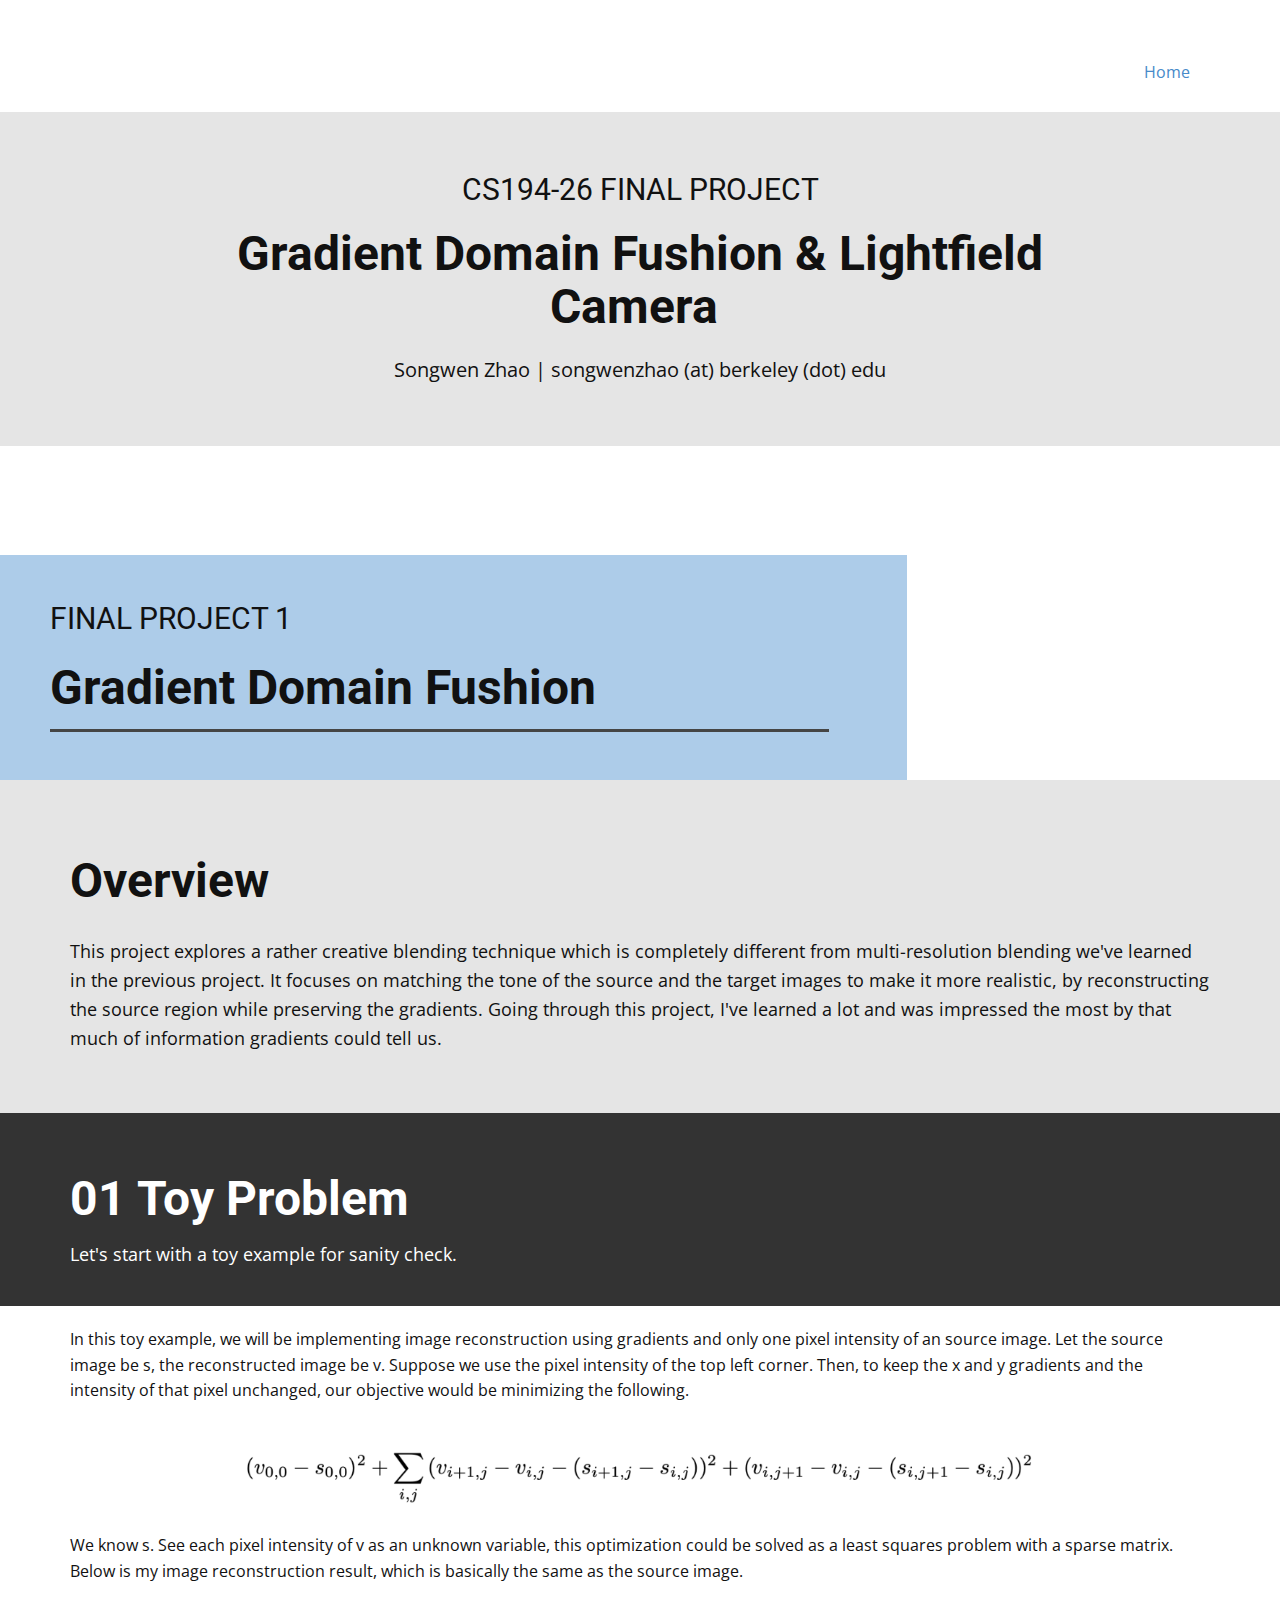
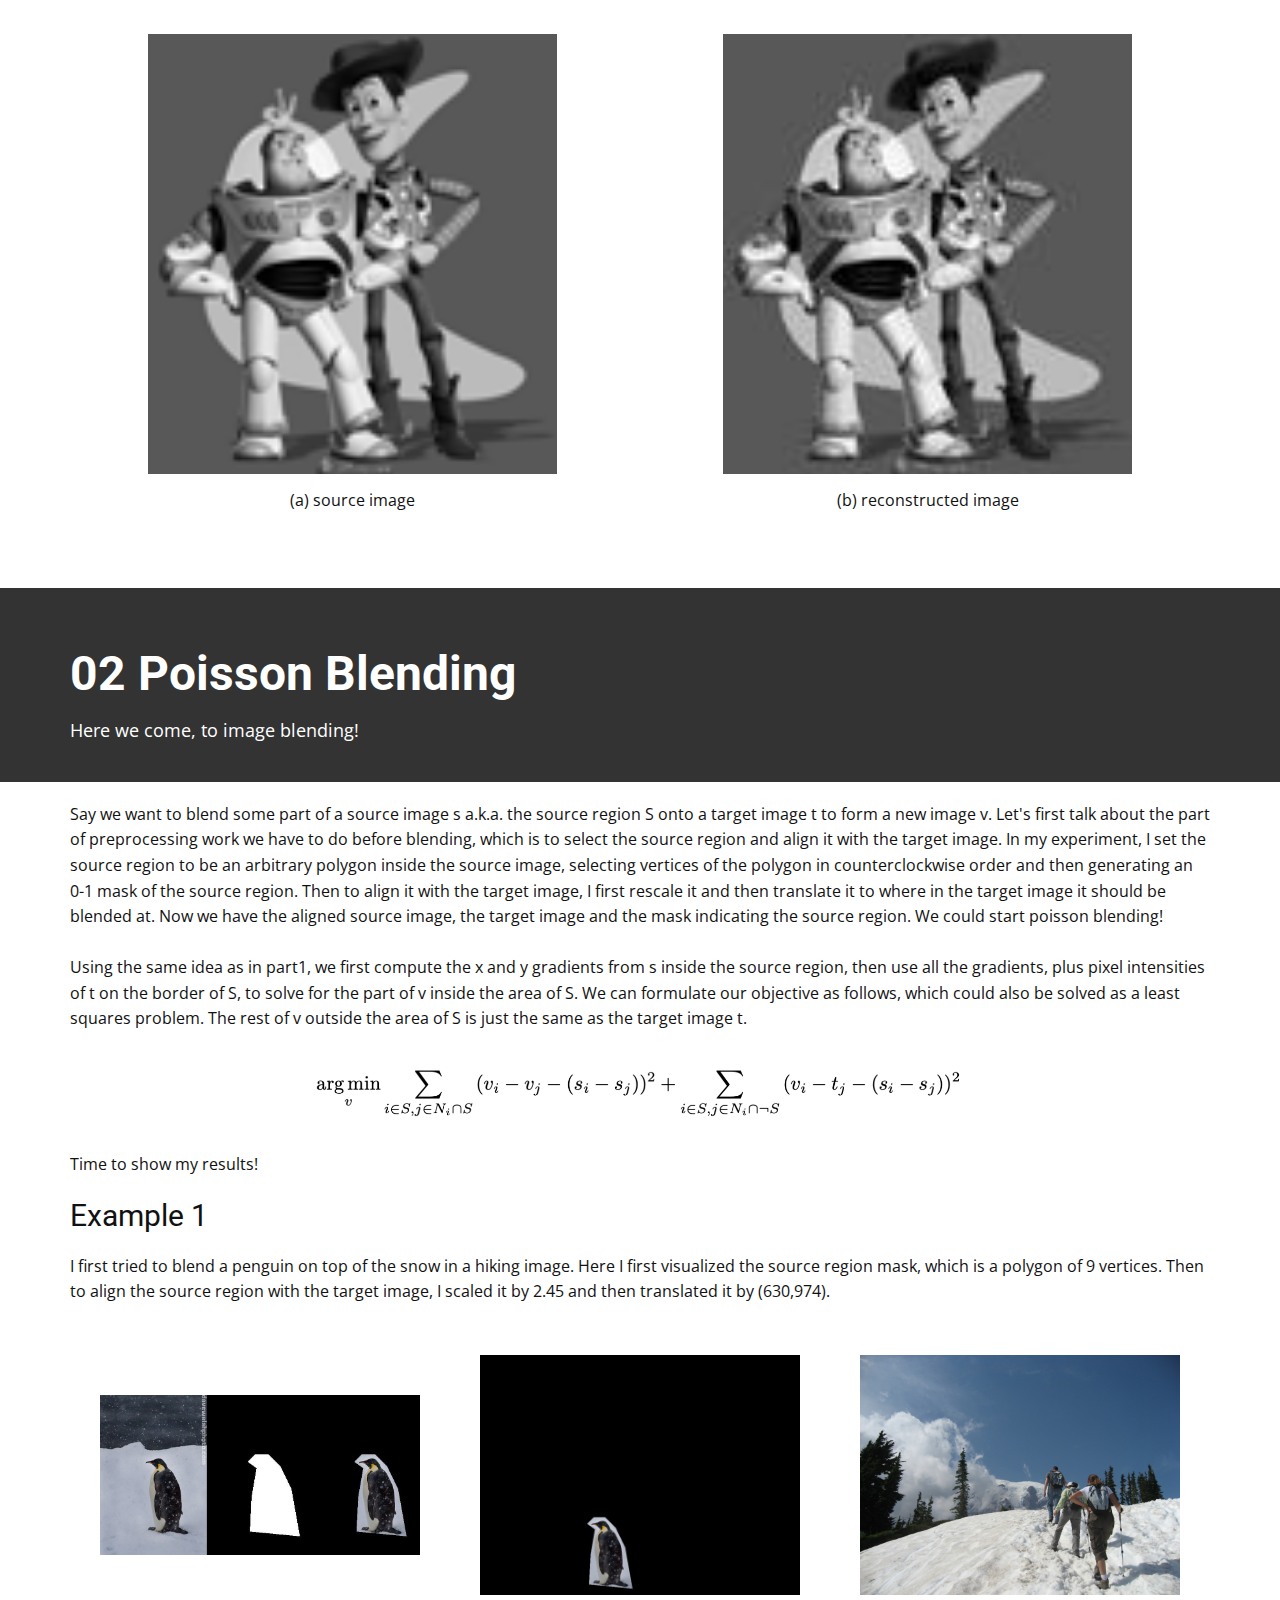
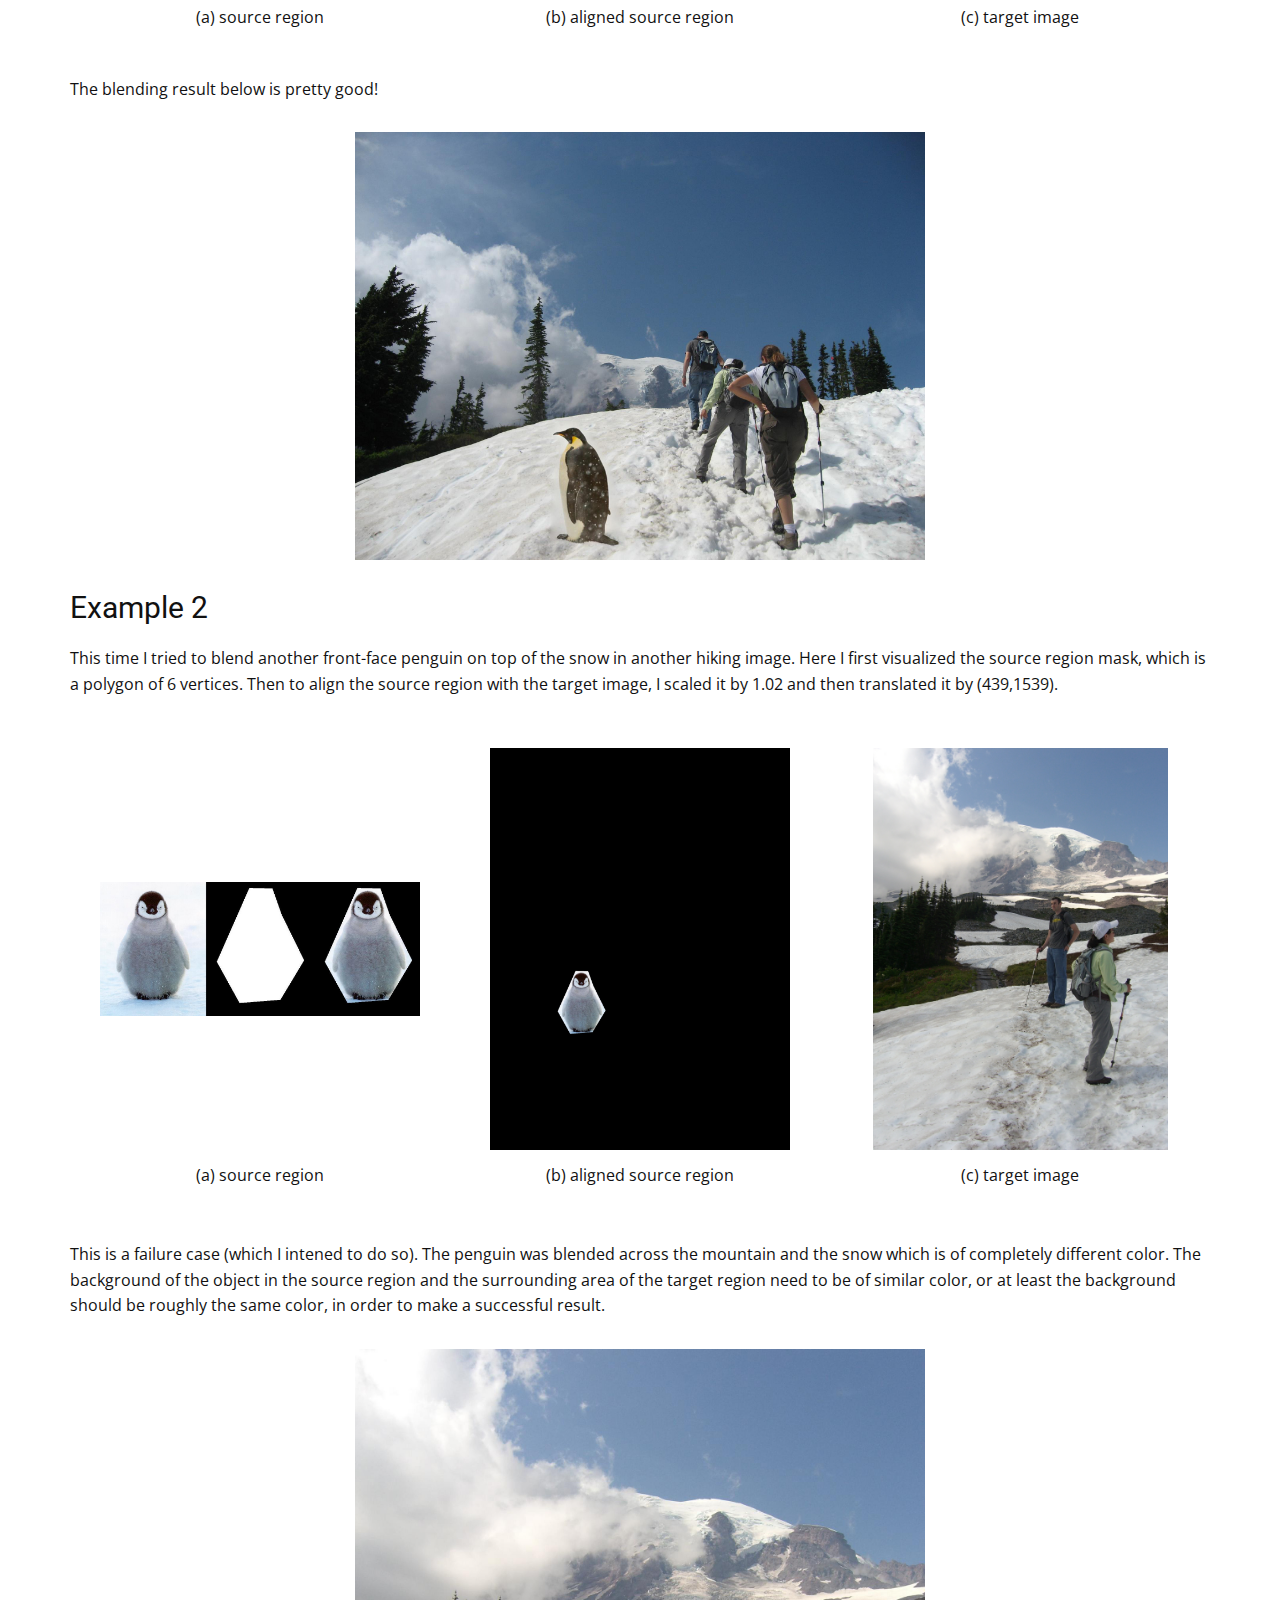
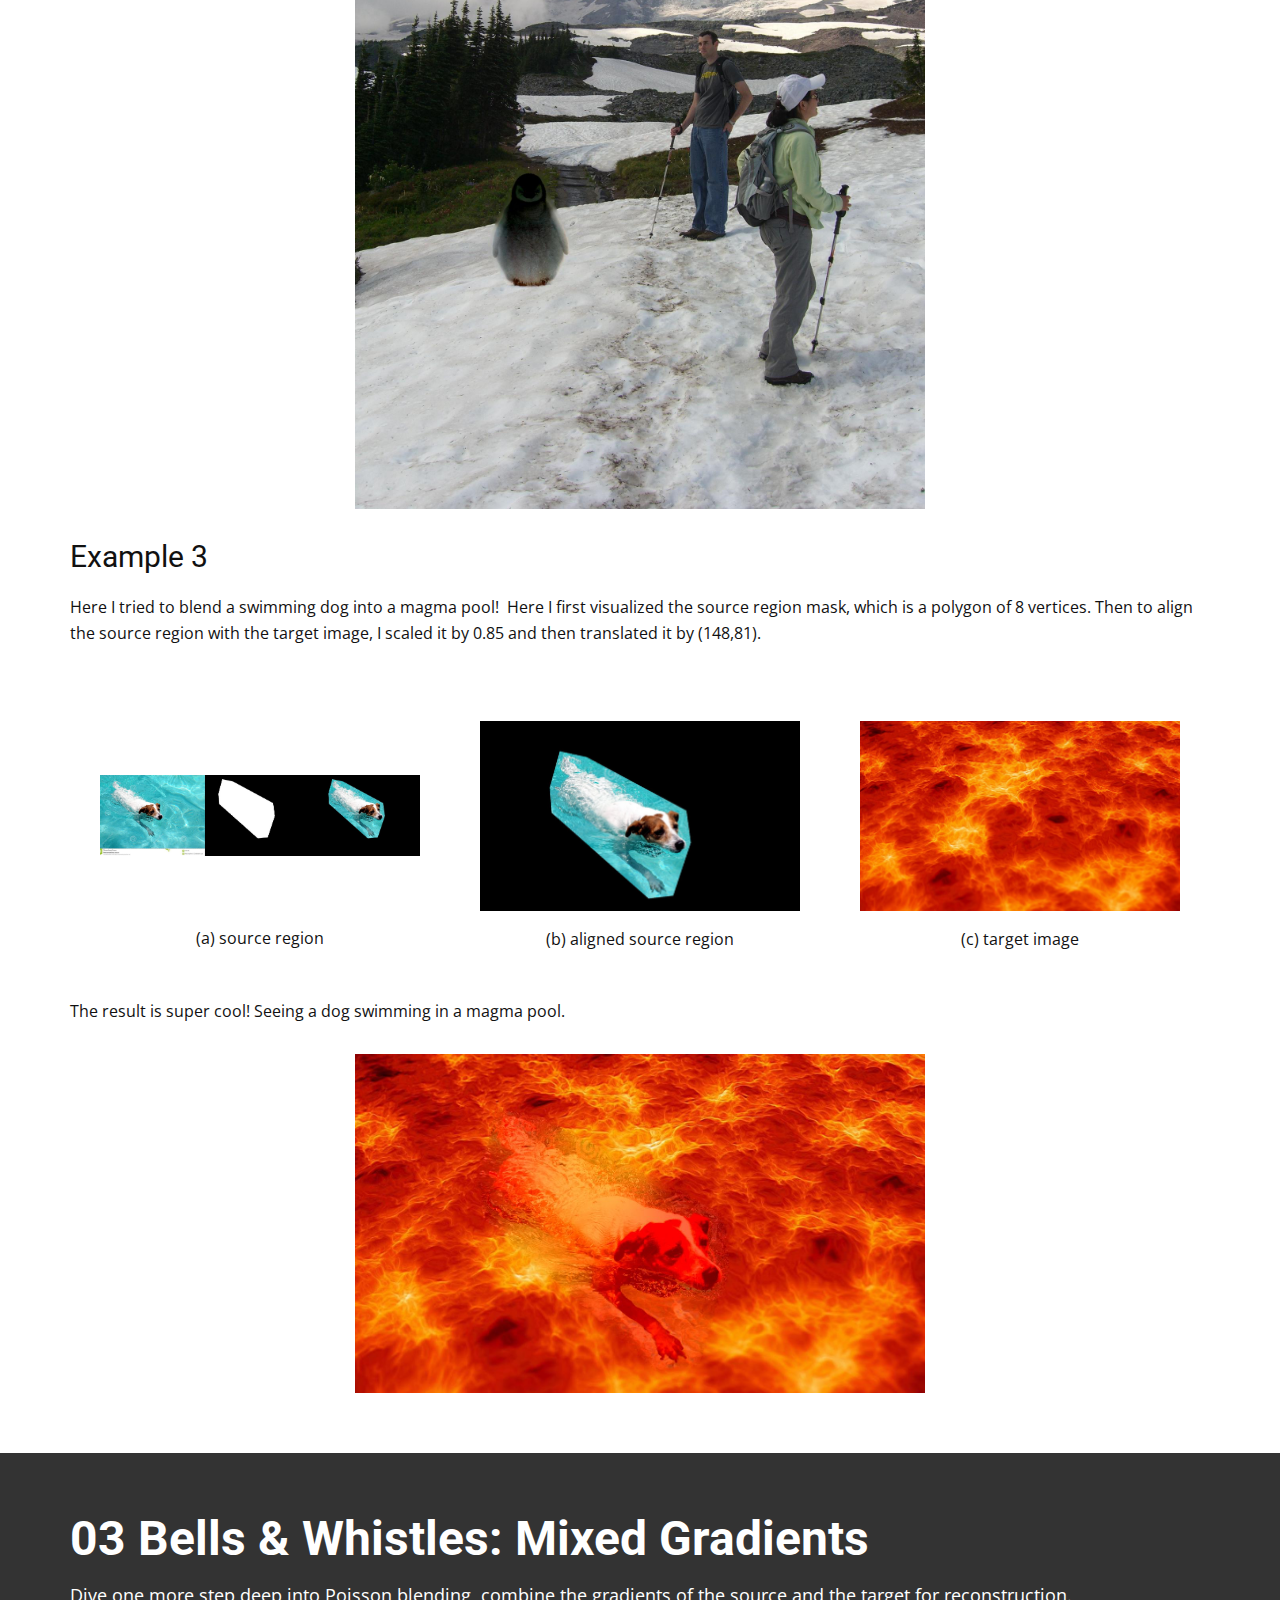
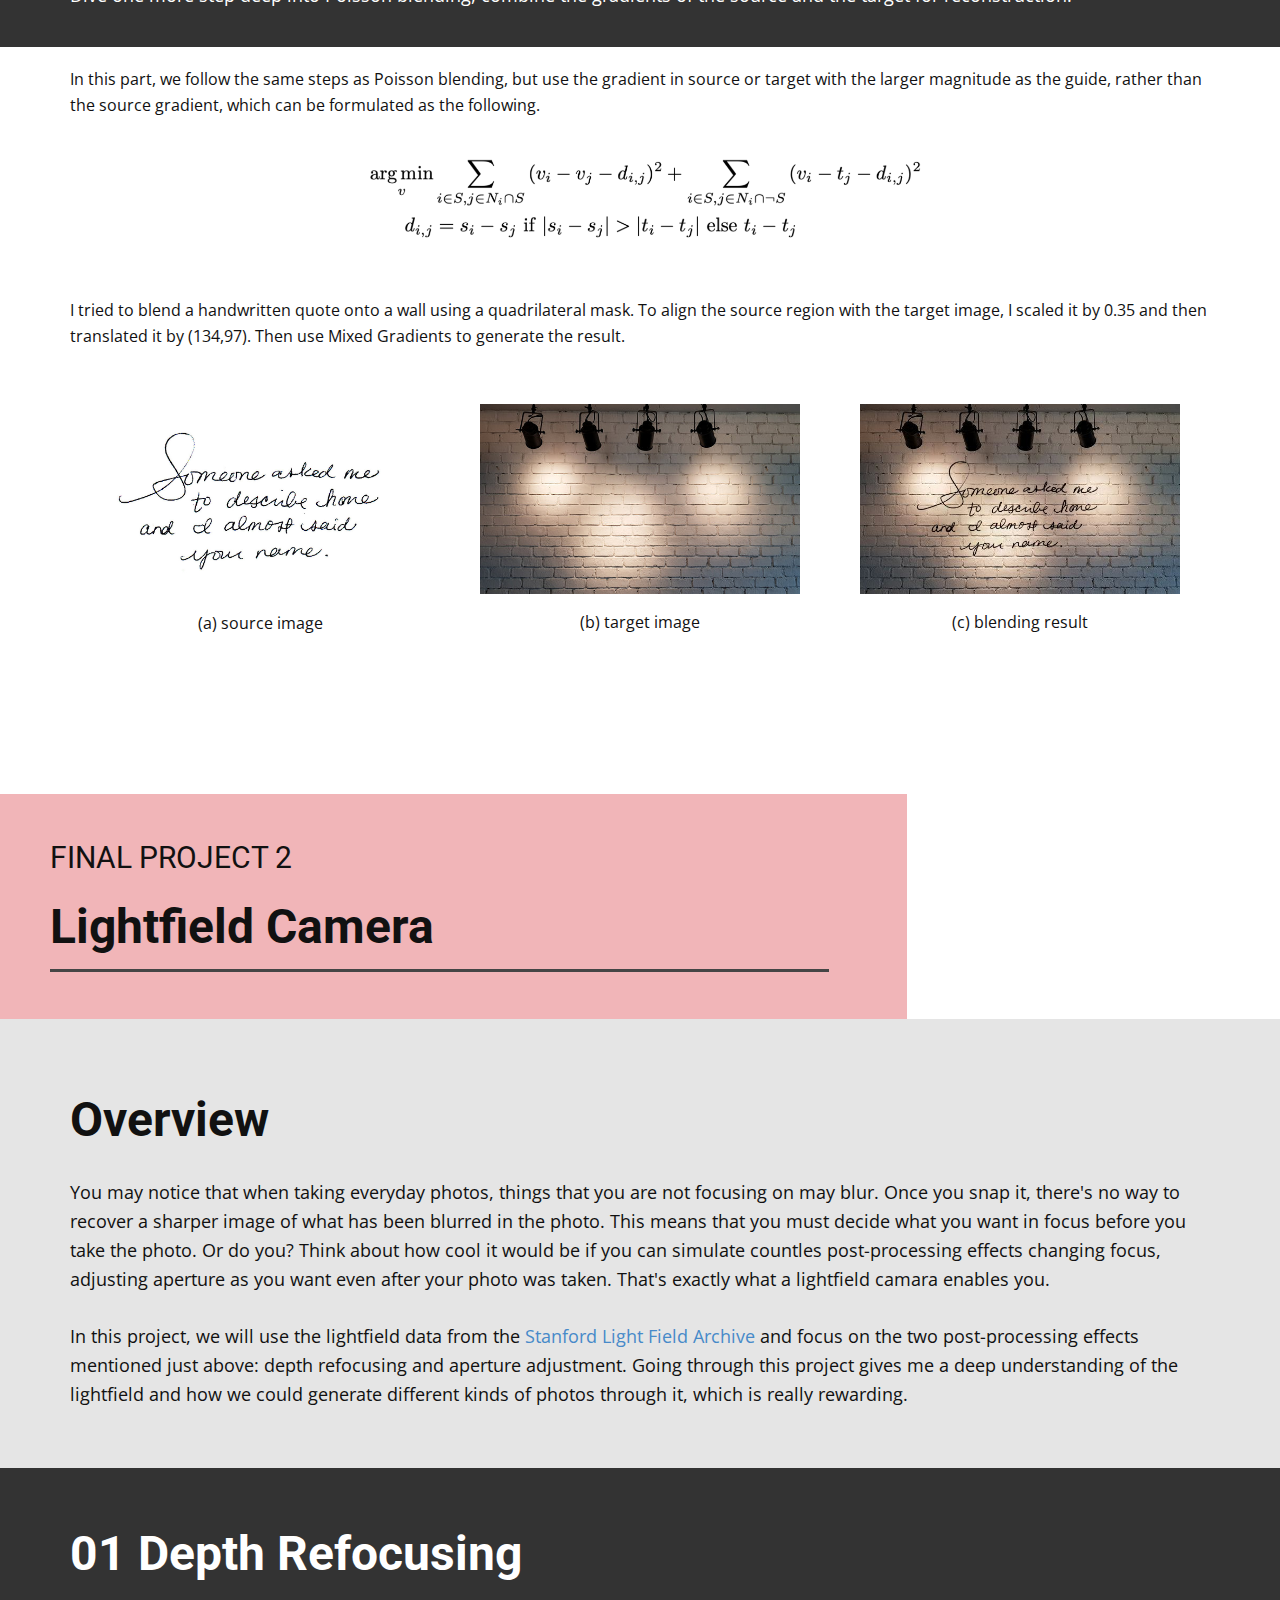
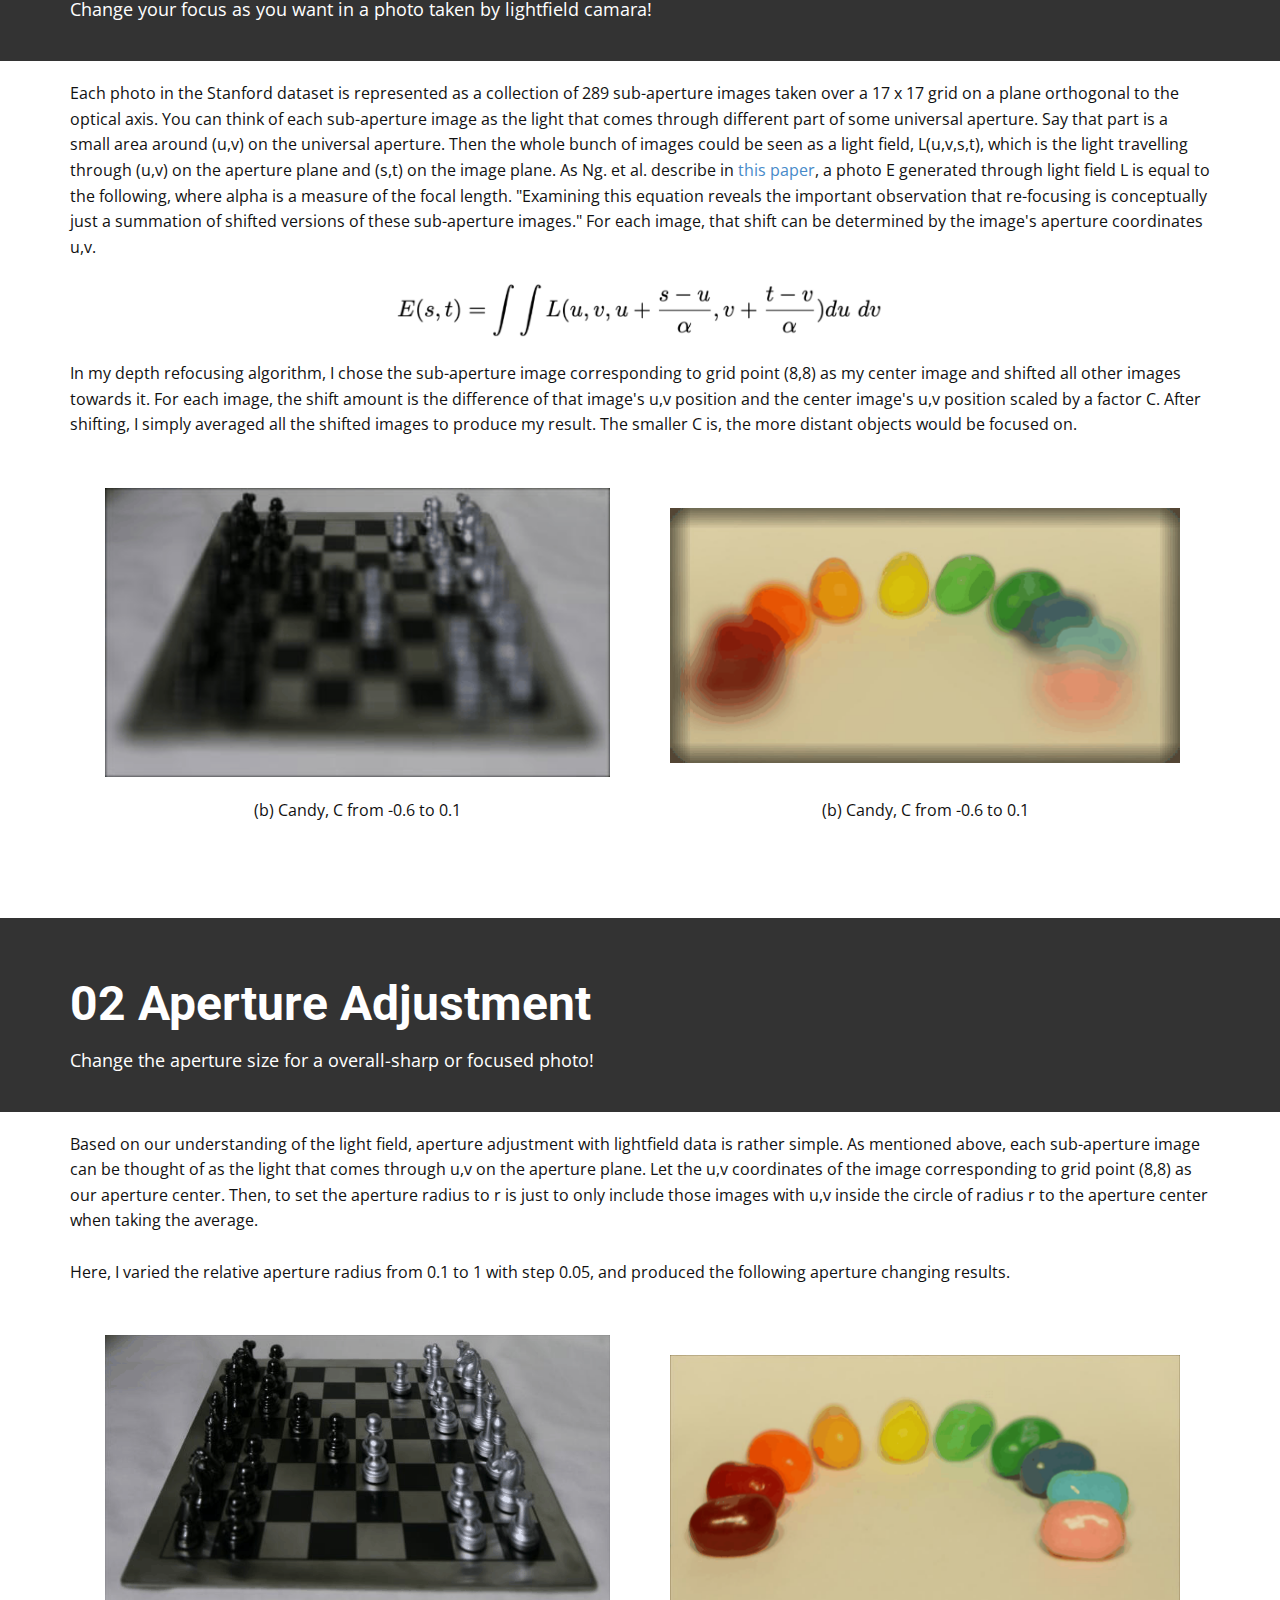
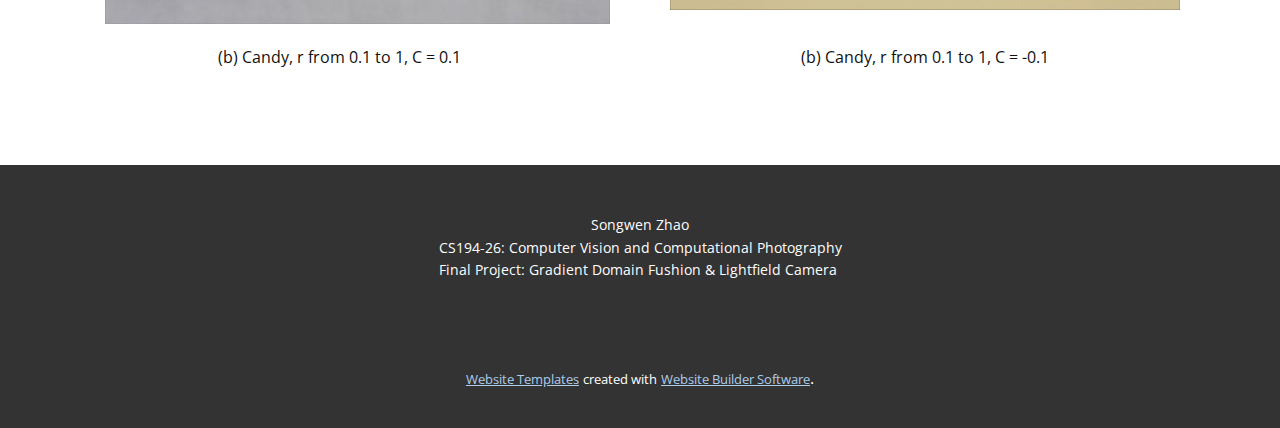
<file: index.html>
<!DOCTYPE html>
<html style="font-size: 16px;" lang="en"><head>
    <meta name="viewport" content="width=device-width, initial-scale=1.0">
    <meta charset="utf-8">
    <meta name="keywords" content="​Colorizing the Prokudin-Gorskii Collection, Overview, Colorizatio​n Pipeline​, 01, 02, 03, 04, Alignment Metrics, ​Reference Color Channel, ​Pyramid Search, ​Pyramid Search Algorithm, Gallery">
    <meta name="description" content="">
    <title>Home</title>
    <link rel="stylesheet" href="nicepage.css" media="screen">
<link rel="stylesheet" href="Home.css" media="screen">
    <script class="u-script" type="text/javascript" src="jquery.js" "="" defer=""></script>
    <script class="u-script" type="text/javascript" src="nicepage.js" "="" defer=""></script>
    <meta name="generator" content="Nicepage 4.17.10, nicepage.com">
    <link id="u-theme-google-font" rel="stylesheet" href="https://fonts.googleapis.com/css?family=Roboto:100,100i,300,300i,400,400i,500,500i,700,700i,900,900i|Open+Sans:300,300i,400,400i,500,500i,600,600i,700,700i,800,800i">
    
    
    
    
    
    
    
    
    
    
    
    
    
    
    
    
    <script type="application/ld+json">{
		"@context": "http://schema.org",
		"@type": "Organization",
		"name": "Site1"
}</script>
    <meta name="theme-color" content="#478ac9">
    <meta property="og:title" content="Home">
    <meta property="og:description" content="">
    <meta property="og:type" content="website">
  </head>
  <body data-home-page="Home.html" data-home-page-title="Home" class="u-body u-xl-mode" data-lang="en"><header class="u-clearfix u-header u-white u-header" id="sec-0750"><div class="u-clearfix u-sheet u-sheet-1">
        <nav class="u-menu u-menu-one-level u-offcanvas u-menu-1">
          <div class="menu-collapse" style="font-size: 1rem; letter-spacing: 0px;">
            <a class="u-button-style u-custom-left-right-menu-spacing u-custom-padding-bottom u-custom-top-bottom-menu-spacing u-nav-link u-text-active-palette-1-base u-text-hover-palette-2-base" href="#">
              <svg class="u-svg-link" viewBox="0 0 24 24"><use xmlns:xlink="http://www.w3.org/1999/xlink" xlink:href="#menu-hamburger"></use></svg>
              <svg class="u-svg-content" version="1.1" id="menu-hamburger" viewBox="0 0 16 16" x="0px" y="0px" xmlns:xlink="http://www.w3.org/1999/xlink" xmlns="http://www.w3.org/2000/svg"><g><rect y="1" width="16" height="2"></rect><rect y="7" width="16" height="2"></rect><rect y="13" width="16" height="2"></rect>
</g></svg>
            </a>
          </div>
          <div class="u-custom-menu u-nav-container">
            <ul class="u-nav u-unstyled u-nav-1"><li class="u-nav-item"><a class="u-button-style u-nav-link u-text-active-palette-1-base u-text-hover-palette-2-base" href="Home.html" style="padding: 10px 20px;">Home</a>
</li></ul>
          </div>
          <div class="u-custom-menu u-nav-container-collapse">
            <div class="u-black u-container-style u-inner-container-layout u-opacity u-opacity-95 u-sidenav">
              <div class="u-inner-container-layout u-sidenav-overflow">
                <div class="u-menu-close"></div>
                <ul class="u-align-center u-nav u-popupmenu-items u-unstyled u-nav-2"><li class="u-nav-item"><a class="u-button-style u-nav-link" href="Home.html">Home</a>
</li></ul>
              </div>
            </div>
            <div class="u-black u-menu-overlay u-opacity u-opacity-70"></div>
          </div>
        </nav>
      </div></header>
    <section class="u-clearfix u-grey-10 u-section-1" id="sec-7f3b">
      <div class="u-clearfix u-sheet u-valign-middle u-sheet-1">
        <h3 class="u-align-center u-text u-text-default u-text-1"> CS194-26 FINAL PROJECT</h3>
        <h1 class="u-align-center u-text u-text-default u-text-2"> Gradient Domain Fushion &amp;&nbsp;Lightfield Camera&nbsp;</h1>
        <p class="u-align-center u-large-text u-text u-text-variant u-text-3"> Songwen Zhao | songwenzhao (at) berkeley (dot) edu</p>
      </div>
    </section>
    <section class="u-clearfix u-section-2" id="sec-65be">
      <div class="u-align-left u-container-style u-group u-palette-1-light-2 u-group-1">
        <div class="u-container-layout u-container-layout-1">
          <h3 class="u-text u-text-1">FINAL PROJECT 1</h3>
          <h1 class="u-text u-text-default u-text-2"> Gradient Domain Fushion</h1>
          <div class="u-border-3 u-border-grey-dark-1 u-line u-line-horizontal u-line-1"></div>
        </div>
      </div>
    </section>
    <section class="u-clearfix u-grey-10 u-section-3" id="sec-abdc">
      <div class="u-clearfix u-sheet u-sheet-1">
        <h1 class="u-align-left u-text u-text-1">Overview</h1>
        <p class="u-align-left u-text u-text-2">This project explores a rather creative blending technique which is completely different from multi-resolution blending we've learned in the previous project. It focuses on matching the tone of the source and the target images to make it more realistic, by reconstructing the source region while preserving the gradients. Going through this project, I've learned a lot and was impressed the most by that much of information gradients could tell us.</p>
      </div>
    </section>
    <section class="u-clearfix u-grey-80 u-section-4" id="sec-0a83">
      <div class="u-clearfix u-sheet u-sheet-1">
        <h1 class="u-align-left u-text u-text-1">01 ​Toy Problem</h1>
        <p class="u-align-left u-text u-text-2"> Let's start with a toy example for sanity check.</p>
      </div>
    </section>
    <section class="u-clearfix u-section-5" id="sec-5077">
      <div class="u-clearfix u-sheet u-sheet-1">
        <p class="u-text u-text-default u-text-1">In this toy example, we will be implementing image reconstruction using gradients and only one pixel intensity of an source image. Let the source image be s, the reconstructed image be v. Suppose we use the pixel intensity of the top left corner. Then, to keep the x and y gradients and the intensity of that pixel unchanged, our objective would be minimizing the following.</p>
        <img class="u-align-center u-image u-image-contain u-image-default u-image-1" src="images/Screenshot2022-12-14at16.15.47.png" alt="" data-image-width="1149" data-image-height="130">
        <p class="u-align-left u-text u-text-default u-text-2">We know s. See each pixel intensity of v as an unknown variable, this optimization could be solved as a least squares problem with a sparse matrix. Below is my image reconstruction result, which is basically the same as the source image.&nbsp;&nbsp;</p>
        <div class="u-expanded-width u-list u-list-1">
          <div class="u-repeater u-repeater-1">
            <div class="u-container-style u-list-item u-repeater-item">
              <div class="u-container-layout u-similar-container u-container-layout-1">
                <img class="u-image u-image-2" src="images/toy_problem.png" data-image-width="110" data-image-height="119">
                <p class="u-text u-text-default u-text-3">(a) source image</p>
              </div>
            </div>
            <div class="u-container-style u-list-item u-repeater-item u-list-item-2">
              <div class="u-container-layout u-similar-container u-container-layout-2">
                <img class="u-image u-image-3" src="images/toy_result.jpg" data-image-width="139" data-image-height="150">
                <p class="u-text u-text-default u-text-4">(b) reconstructed image</p>
              </div>
            </div>
          </div>
        </div>
      </div>
    </section>
    <section class="u-clearfix u-grey-80 u-section-6" id="sec-a145">
      <div class="u-clearfix u-sheet u-sheet-1">
        <h1 class="u-align-left u-text u-text-1">02 ​​Poisson Blending</h1>
        <p class="u-align-left u-text u-text-2">Here we come, to image blending!&nbsp;</p>
      </div>
    </section>
    <section class="u-clearfix u-section-7" id="sec-1643">
      <div class="u-clearfix u-sheet u-sheet-1">
        <p class="u-text u-text-default u-text-1">Say we want to blend some part of a source image s a.k.a. the source region S onto a target image t to form a new image v. Let's first talk about the part of preprocessing work we have to do before blending, which is to select the source region and align it with the target image. In my experiment, I set the source region to be an arbitrary polygon inside the source image, selecting vertices of the polygon in counterclockwise order and then generating an 0-1 mask of the source region. Then to align it with the target image, I first rescale it and then translate it to where in the target image it should be blended at. Now we have the aligned source image, the target image and the mask indicating the source region. We could start poisson blending!<br>
          <br>Using the same idea as in part1, we first compute the x and y gradients from s inside the source region, then use all the gradients, plus pixel intensities of t on the border of S, to solve for the part of v inside the area of S. We can formulate our objective as follows, which could also be solved as a least squares problem. The rest of v outside the area of S is just the same as the target image t.&nbsp;&nbsp;<br>
        </p>
        <img class="u-align-center u-image u-image-contain u-image-default u-image-1" src="images/Screenshot2022-12-14at17.11.19.png" alt="" data-image-width="1271" data-image-height="136">
        <p class="u-text u-text-default u-text-2">Time to show my results!</p>
        <h3 class="u-text u-text-default u-text-3">Example 1</h3>
        <p class="u-text u-text-default u-text-4">I first tried to blend a penguin on top of the snow in a hiking image. Here I first visualized the source region mask, which is a polygon of 9 vertices. Then to align the source region with the target image, I scaled it by 2.45 and then translated it by (630,974).</p>
        <div class="u-clearfix u-expanded-width u-layout-wrap u-layout-wrap-1">
          <div class="u-layout">
            <div class="u-layout-row">
              <div class="u-container-style u-layout-cell u-size-20 u-layout-cell-1">
                <div class="u-container-layout u-container-layout-1">
                  <img class="u-expanded-width u-image u-image-default u-image-2" src="images/source_region.jpg" alt="" data-image-width="999" data-image-height="500">
                  <p class="u-text u-text-default u-text-5">(a) source region</p>
                </div>
              </div>
              <div class="u-container-style u-layout-cell u-size-20 u-layout-cell-2">
                <div class="u-container-layout u-container-layout-2">
                  <img class="u-expanded-width u-image u-image-default u-image-3" src="images/aligned_source_region.jpg" alt="" data-image-width="2816" data-image-height="2112">
                  <p class="u-text u-text-default u-text-6">(b) aligned source region</p>
                </div>
              </div>
              <div class="u-container-style u-layout-cell u-size-20 u-layout-cell-3">
                <div class="u-container-layout u-valign-top u-container-layout-3">
                  <img class="u-expanded-width u-image u-image-default u-image-4" src="images/im3.jpg" alt="" data-image-width="2816" data-image-height="2112">
                  <p class="u-text u-text-default u-text-7">(c) target image</p>
                </div>
              </div>
            </div>
          </div>
        </div>
        <p class="u-text u-text-default u-text-8">The blending result below is pretty good!</p>
        <img class="u-align-center u-image u-image-default u-image-5" src="images/result1.jpg" alt="" data-image-width="2816" data-image-height="2112">
        <h3 class="u-text u-text-default u-text-9">Example 2</h3>
        <p class="u-text u-text-default u-text-10"> This time I tried to blend another front-face penguin on top of the snow in another hiking image. Here I first visualized the source region mask, which is a polygon of 6 vertices. Then to align the source region with the target image, I scaled it by 1.02 and then translated it by (439,1539).</p>
        <div class="u-clearfix u-expanded-width u-layout-wrap u-layout-wrap-2">
          <div class="u-layout">
            <div class="u-layout-row">
              <div class="u-container-style u-layout-cell u-size-20 u-layout-cell-4">
                <div class="u-container-layout u-container-layout-4">
                  <img class="u-expanded-width u-image u-image-default u-image-6" src="images/source_region1.jpg" alt="" data-image-width="1212" data-image-height="500">
                  <p class="u-text u-text-default u-text-11">(a) source region</p>
                </div>
              </div>
              <div class="u-container-style u-layout-cell u-size-20 u-layout-cell-5">
                <div class="u-container-layout u-valign-top u-container-layout-5">
                  <img class="u-image u-image-default u-image-7" src="images/aligned_source_region1.jpg" alt="" data-image-width="2112" data-image-height="2816">
                  <p class="u-text u-text-default u-text-12">(b) aligned source region</p>
                </div>
              </div>
              <div class="u-container-style u-layout-cell u-size-20 u-layout-cell-6">
                <div class="u-container-layout u-valign-top u-container-layout-6">
                  <img class="u-image u-image-default u-image-8" src="images/im2.jpg" alt="" data-image-width="1440" data-image-height="1920">
                  <p class="u-text u-text-default u-text-13">(c) target image</p>
                </div>
              </div>
            </div>
          </div>
        </div>
        <p class="u-text u-text-default u-text-14">This is a failure case (which I intened to do so). The penguin was blended across the mountain and the snow which is of completely different color. The background of the object in the source region and the surrounding area of the target region need to be of similar color, or at least the background should be roughly the same color, in order to make a successful result.</p>
        <img class="u-align-center u-image u-image-default u-image-9" src="images/result2.jpg" alt="" data-image-width="2112" data-image-height="2816">
        <h3 class="u-text u-text-default u-text-15">Example 3</h3>
        <p class="u-text u-text-default u-text-16">Here I tried to blend a swimming dog into a&nbsp;magma pool!&nbsp; Here I first visualized the source region mask, which is a polygon of 8 vertices. Then to align the source region with the target image, I scaled it by&nbsp;0.85 and then translated it by (​148,81).&nbsp;</p>
        <div class="u-clearfix u-expanded-width u-layout-wrap u-layout-wrap-3">
          <div class="u-layout">
            <div class="u-layout-row">
              <div class="u-container-style u-layout-cell u-size-20 u-layout-cell-7">
                <div class="u-container-layout u-container-layout-7">
                  <img class="u-expanded-width u-image u-image-default u-image-10" src="images/source_region2.jpg" alt="" data-image-width="3900" data-image-height="954">
                  <p class="u-text u-text-default u-text-17">(a) source region</p>
                </div>
              </div>
              <div class="u-container-style u-layout-cell u-size-20 u-layout-cell-8">
                <div class="u-container-layout u-container-layout-8">
                  <img class="u-expanded-width u-image u-image-default u-image-11" src="images/aligned_source_region2.jpg" alt="" data-image-width="1293" data-image-height="769">
                  <p class="u-text u-text-default u-text-18">(b) aligned source region</p>
                </div>
              </div>
              <div class="u-container-style u-layout-cell u-size-20 u-layout-cell-9">
                <div class="u-container-layout u-container-layout-9">
                  <img class="u-expanded-width u-image u-image-default u-image-12" src="images/magma-pool.jpg" alt="" data-image-width="1293" data-image-height="769">
                  <p class="u-text u-text-default u-text-19">(c) target image</p>
                </div>
              </div>
            </div>
          </div>
        </div>
        <p class="u-text u-text-default u-text-20">The result is super cool! Seeing a dog swimming in a magma pool.</p>
        <img class="u-align-center u-image u-image-default u-image-13" src="images/result.jpg" alt="" data-image-width="1293" data-image-height="769">
      </div>
    </section>
    <section class="u-clearfix u-grey-80 u-section-8" id="sec-56a4">
      <div class="u-clearfix u-sheet u-sheet-1">
        <h1 class="u-align-left u-text u-text-1">03 ​​Bells &amp; Whistles:&nbsp;<b>Mixed Gradients</b>
        </h1>
        <p class="u-align-left u-text u-text-2">Dive one more step deep into Poisson blending, combine the gradients of the source and the target for reconstruction.</p>
      </div>
    </section>
    <section class="u-clearfix u-section-9" id="sec-ad2b">
      <div class="u-clearfix u-sheet u-sheet-1">
        <p class="u-text u-text-default u-text-1">In this part, we follow the same steps as Poisson blending, but use the gradient in source or target with the larger magnitude as the guide, rather than the source gradient, which can be formulated as the following.&nbsp;</p>
        <img class="u-image u-image-contain u-image-default u-image-1" src="images/Screenshot2022-12-14at17.59.23.png" alt="" data-image-width="1127" data-image-height="193">
        <p class="u-text u-text-default u-text-2">I tried to blend a handwritten quote onto a wall using a ​quadrilateral mask. ​To align the source region with the target image, I scaled it by&nbsp;0.35 and then translated it by (​134,97). Then use Mixed Gradients to generate the result.&nbsp;</p>
        <div class="u-clearfix u-expanded-width u-layout-wrap u-layout-wrap-1">
          <div class="u-layout">
            <div class="u-layout-row">
              <div class="u-container-style u-layout-cell u-size-20 u-layout-cell-1">
                <div class="u-container-layout u-container-layout-1">
                  <img class="u-expanded-width u-image u-image-default u-image-2" src="images/handwriting.jpg" alt="" data-image-width="1280" data-image-height="559">
                  <p class="u-text u-text-default u-text-3">(a) source image</p>
                </div>
              </div>
              <div class="u-container-style u-layout-cell u-size-20 u-layout-cell-2">
                <div class="u-container-layout u-container-layout-2">
                  <img class="u-expanded-width u-image u-image-default u-image-3" src="images/wall.jpg" alt="" data-image-width="741" data-image-height="360">
                  <p class="u-text u-text-default u-text-4">(b) target image</p>
                </div>
              </div>
              <div class="u-container-style u-layout-cell u-size-20 u-layout-cell-3">
                <div class="u-container-layout u-container-layout-3">
                  <img class="u-expanded-width u-image u-image-default u-image-4" src="images/result3.jpg" alt="" data-image-width="741" data-image-height="360">
                  <p class="u-text u-text-default u-text-5">(c) blending result</p>
                </div>
              </div>
            </div>
          </div>
        </div>
      </div>
    </section>
    <section class="u-clearfix u-section-10" id="sec-9786">
      <div class="u-align-left u-container-style u-group u-palette-2-light-2 u-group-1">
        <div class="u-container-layout u-container-layout-1">
          <h3 class="u-text u-text-1">FINAL PROJECT 2</h3>
          <h1 class="u-text u-text-default u-text-2"> Lightfield Camera</h1>
          <div class="u-border-3 u-border-grey-dark-1 u-line u-line-horizontal u-line-1"></div>
        </div>
      </div>
    </section>
    <section class="u-clearfix u-grey-10 u-section-11" id="sec-3270">
      <div class="u-clearfix u-sheet u-sheet-1">
        <h1 class="u-align-left u-text u-text-1">Overview</h1>
        <p class="u-align-left u-text u-text-2">You may notice that when taking everyday photos, things that you are not focusing on may blur. Once you snap it, there's no way to recover a sharper image of what has been blurred in the photo. This means that you must decide what you want in focus before you take the photo. Or do you? Think about how cool it would be if you can simulate countles post-processing&nbsp;effects changing focus, adjusting aperture as you want even after your photo was taken. That's exactly what a lightfield camara enables you.&nbsp;<br>
          <br>In this project, we will ​use the lightfield data from the&nbsp;<a href="http://lightfield.stanford.edu/lfs.html" class="u-active-none u-border-none u-btn u-button-link u-button-style u-hover-none u-none u-text-palette-1-base u-btn-1">Stanford Light Field Archive</a>&nbsp;and focus on the two post-processing&nbsp;effects mentioned just above: depth refocusing and aperture adjustment. Going through this project gives me a deep understanding of the lightfield and how we could generate different kinds of photos through it, which is really rewarding.&nbsp;<br>
        </p>
      </div>
    </section>
    <section class="u-clearfix u-grey-80 u-section-12" id="sec-c91a">
      <div class="u-clearfix u-sheet u-sheet-1">
        <h1 class="u-align-left u-text u-text-1">01 Depth Refocusing </h1>
        <p class="u-align-left u-text u-text-2">Change your focus as you want in a photo taken by lightfield camara!</p>
      </div>
    </section>
    <section class="u-clearfix u-section-13" id="sec-969d">
      <div class="u-clearfix u-sheet u-sheet-1">
        <p class="u-text u-text-default u-text-1">Each photo in the Stanford dataset is represented as a collection of 289 sub-aperture images taken over a 17 x 17 grid on a plane orthogonal to the optical axis. You can think of each sub-aperture image as the light that comes through different part of some universal aperture. Say that part is a small area around (u,v) on the universal aperture. Then the whole bunch of images could be seen as a light field, L(u,v,s,t), which is the light travelling through (u,v) on the aperture plane and (s,t) on the image plane. ​As Ng. et al. describe in&nbsp;<a href="http://graphics.stanford.edu/papers/lfcamera/lfcamera-150dpi.pdf" target="_blank" class="u-active-none u-border-none u-btn u-button-style u-hover-none u-none u-text-palette-1-base u-btn-1">this paper</a>, a photo E generated through light field L is equal to the following, where alpha is a measure of the&nbsp;focal length. ​"Examining this equation reveals the important observation that re-focusing is conceptually just a summation of shifted versions of
these&nbsp;sub-aperture images." For each image, that shift can be determined by the image's aperture coordinates u,v.&nbsp;&nbsp;<br>
        </p>
        <img class="u-image u-image-contain u-image-default u-image-1" src="images/Screenshot2022-12-14at23.03.55.png" alt="" data-image-width="1157" data-image-height="182">
        <p class="u-align-left u-text u-text-default u-text-2">In my depth refocusing algorithm, I chose the&nbsp;sub-aperture image corresponding to grid point (8,8) as my center image and shifted all other images towards it. For each image, the shift&nbsp;amount is ​the difference of that image's ​u,v position and the center image's ​u,v position scaled by a factor C. After shifting, I simply averaged all the shifted images to produce my result. The smaller C is, the more distant objects would be focused on.&nbsp;<br>
        </p>
        <div class="u-clearfix u-expanded-width u-layout-wrap u-layout-wrap-1">
          <div class="u-layout">
            <div class="u-layout-row">
              <div class="u-container-style u-layout-cell u-size-30 u-layout-cell-1">
                <div class="u-container-layout u-container-layout-1">
                  <img class="u-image u-image-default u-image-2" src="images/pt11.gif" alt="" data-image-width="420" data-image-height="240">
                  <p class="u-text u-text-default u-text-3">(b) Candy, C from -0.6 to 0.1</p>
                </div>
              </div>
              <div class="u-container-style u-layout-cell u-size-30 u-layout-cell-2">
                <div class="u-container-layout u-container-layout-2">
                  <img class="u-expanded-width u-image u-image-default u-image-3" src="images/pt1.gif" alt="" data-image-width="1024" data-image-height="512">
                  <p class="u-text u-text-default u-text-4">(b) Candy, C from -0.6 to 0.1</p>
                </div>
              </div>
            </div>
          </div>
        </div>
      </div>
    </section>
    <section class="u-clearfix u-grey-80 u-section-14" id="sec-acfa">
      <div class="u-clearfix u-sheet u-sheet-1">
        <h1 class="u-align-left u-text u-text-1">02 ​​Aperture Adjustment</h1>
        <p class="u-align-left u-text u-text-2">Change the aperture size for a overall-sharp or focused photo!</p>
      </div>
    </section>
    <section class="u-clearfix u-section-15" id="sec-437d">
      <div class="u-clearfix u-sheet u-sheet-1">
        <p class="u-text u-text-default u-text-1">Based on our understanding of the light field, aperture adjustment with lightfield data is rather simple. As mentioned above,&nbsp;each sub-aperture image can be thought of as the light that comes through u,v on the aperture plane. Let the u,v coordinates of the image corresponding to grid point (8,8) as our aperture center. Then, to set the aperture radius to r is just to only include those images with u,v&nbsp;​inside the&nbsp;circle of radius r to the aperture center when taking the average.&nbsp;<br>
          <br>Here, I varied the relative aperture radius from 0.1 to 1 with step 0.05, and produced the following aperture changing results.&nbsp;
        </p>
        <div class="u-clearfix u-expanded-width u-layout-wrap u-layout-wrap-1">
          <div class="u-layout">
            <div class="u-layout-row">
              <div class="u-container-style u-layout-cell u-size-30 u-layout-cell-1">
                <div class="u-container-layout u-container-layout-1">
                  <img class="u-image u-image-default u-image-1" src="images/pt2.gif" alt="" data-image-width="700" data-image-height="400">
                  <p class="u-text u-text-default u-text-2">(b) Candy, r from 0.1 to 1, C = 0.1</p>
                </div>
              </div>
              <div class="u-container-style u-layout-cell u-size-30 u-layout-cell-2">
                <div class="u-container-layout u-container-layout-2">
                  <img class="u-expanded-width u-image u-image-default u-image-2" src="images/pt21.gif" alt="" data-image-width="1024" data-image-height="512">
                  <p class="u-text u-text-default u-text-3">(b) Candy, ​r from 0.1 to 1, C = -0.1</p>
                </div>
              </div>
            </div>
          </div>
        </div>
      </div>
    </section>
    
    
    <footer class="u-align-center u-clearfix u-footer u-grey-80 u-footer" id="sec-2ce7"><div class="u-clearfix u-sheet u-sheet-1">
        <p class="u-small-text u-text u-text-variant u-text-1">Songwen Zhao<br> CS194-26: Computer Vision and Computational Photography<br>Final Project:&nbsp;​​​​​​​​Gradient Domain Fushion &amp;&nbsp;Lightfield Camera&nbsp;
        </p>
      </div></footer>
    <section class="u-backlink u-clearfix u-grey-80">
      <a class="u-link" href="https://nicepage.com/website-templates" target="_blank">
        <span>Website Templates</span>
      </a>
      <p class="u-text">
        <span>created with</span>
      </p>
      <a class="u-link" href="" target="_blank">
        <span>Website Builder Software</span>
      </a>. 
    </section>
  
</body></html>
</file>
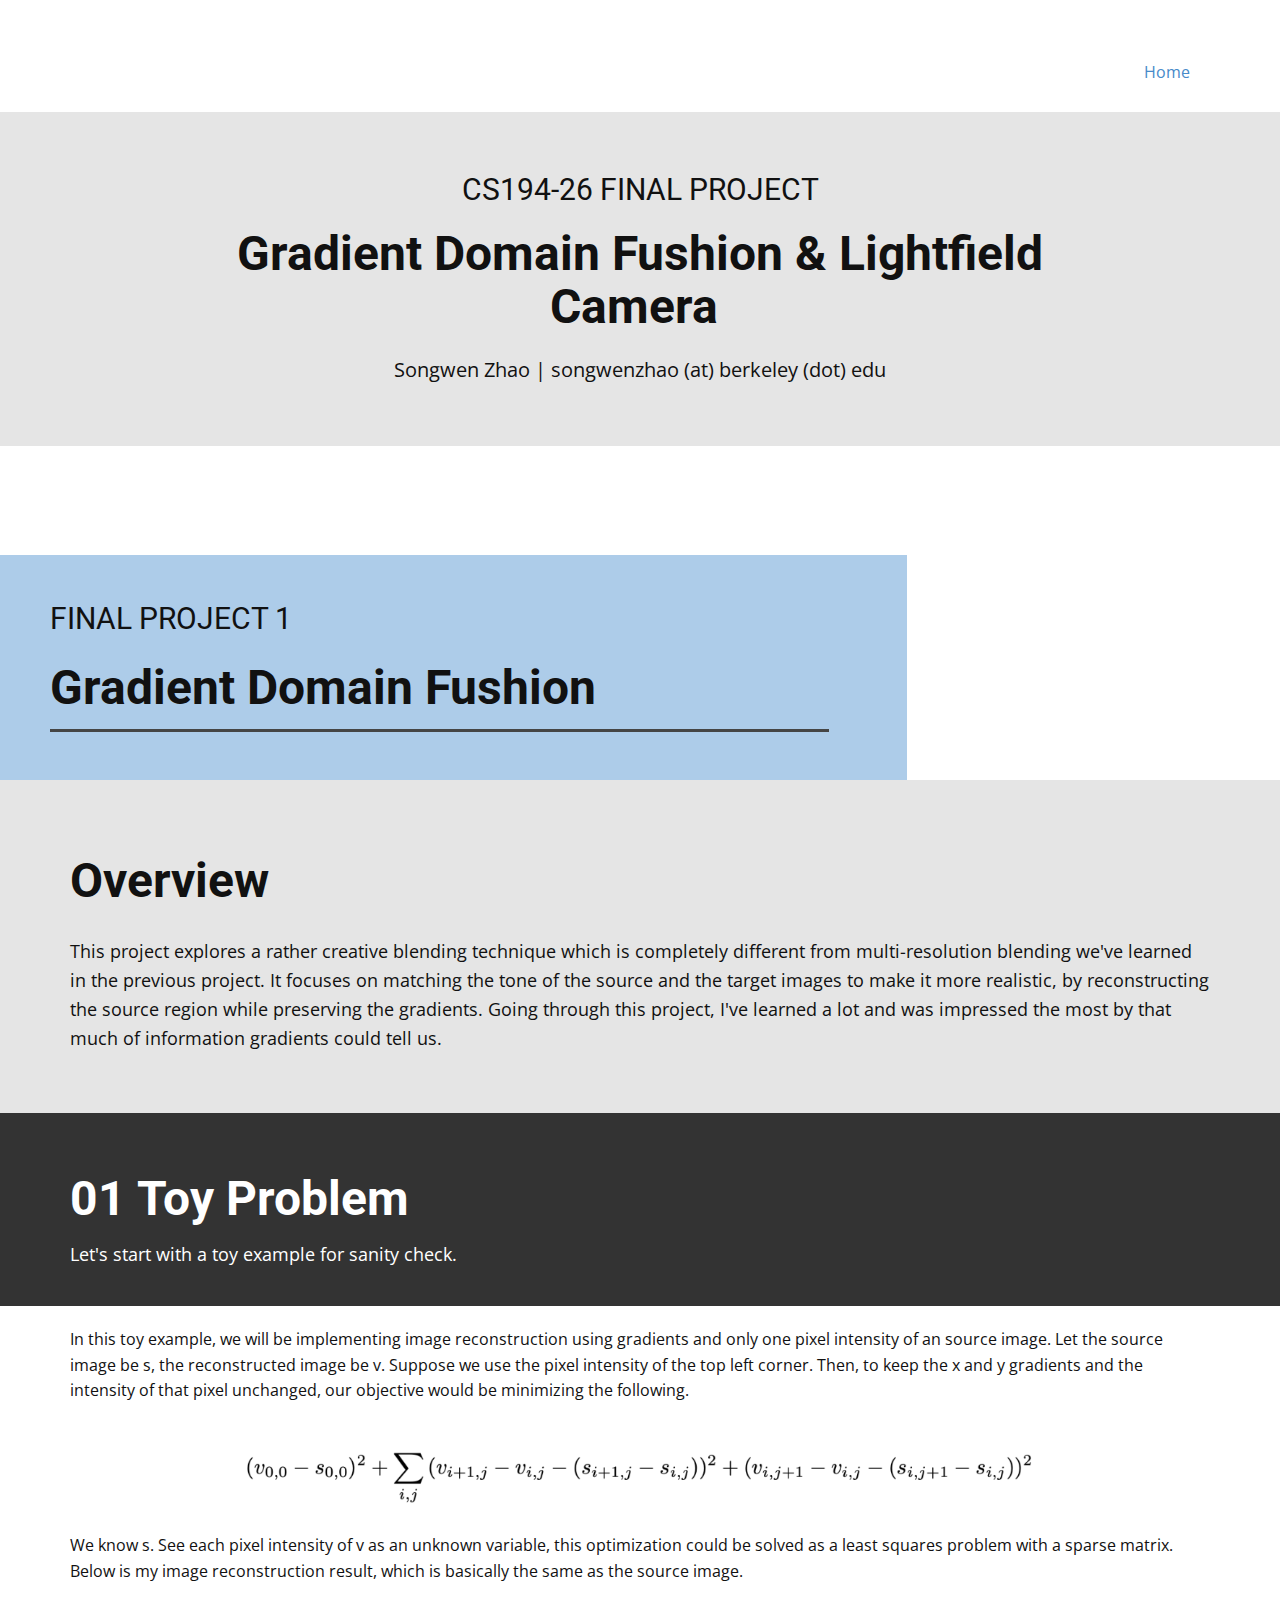
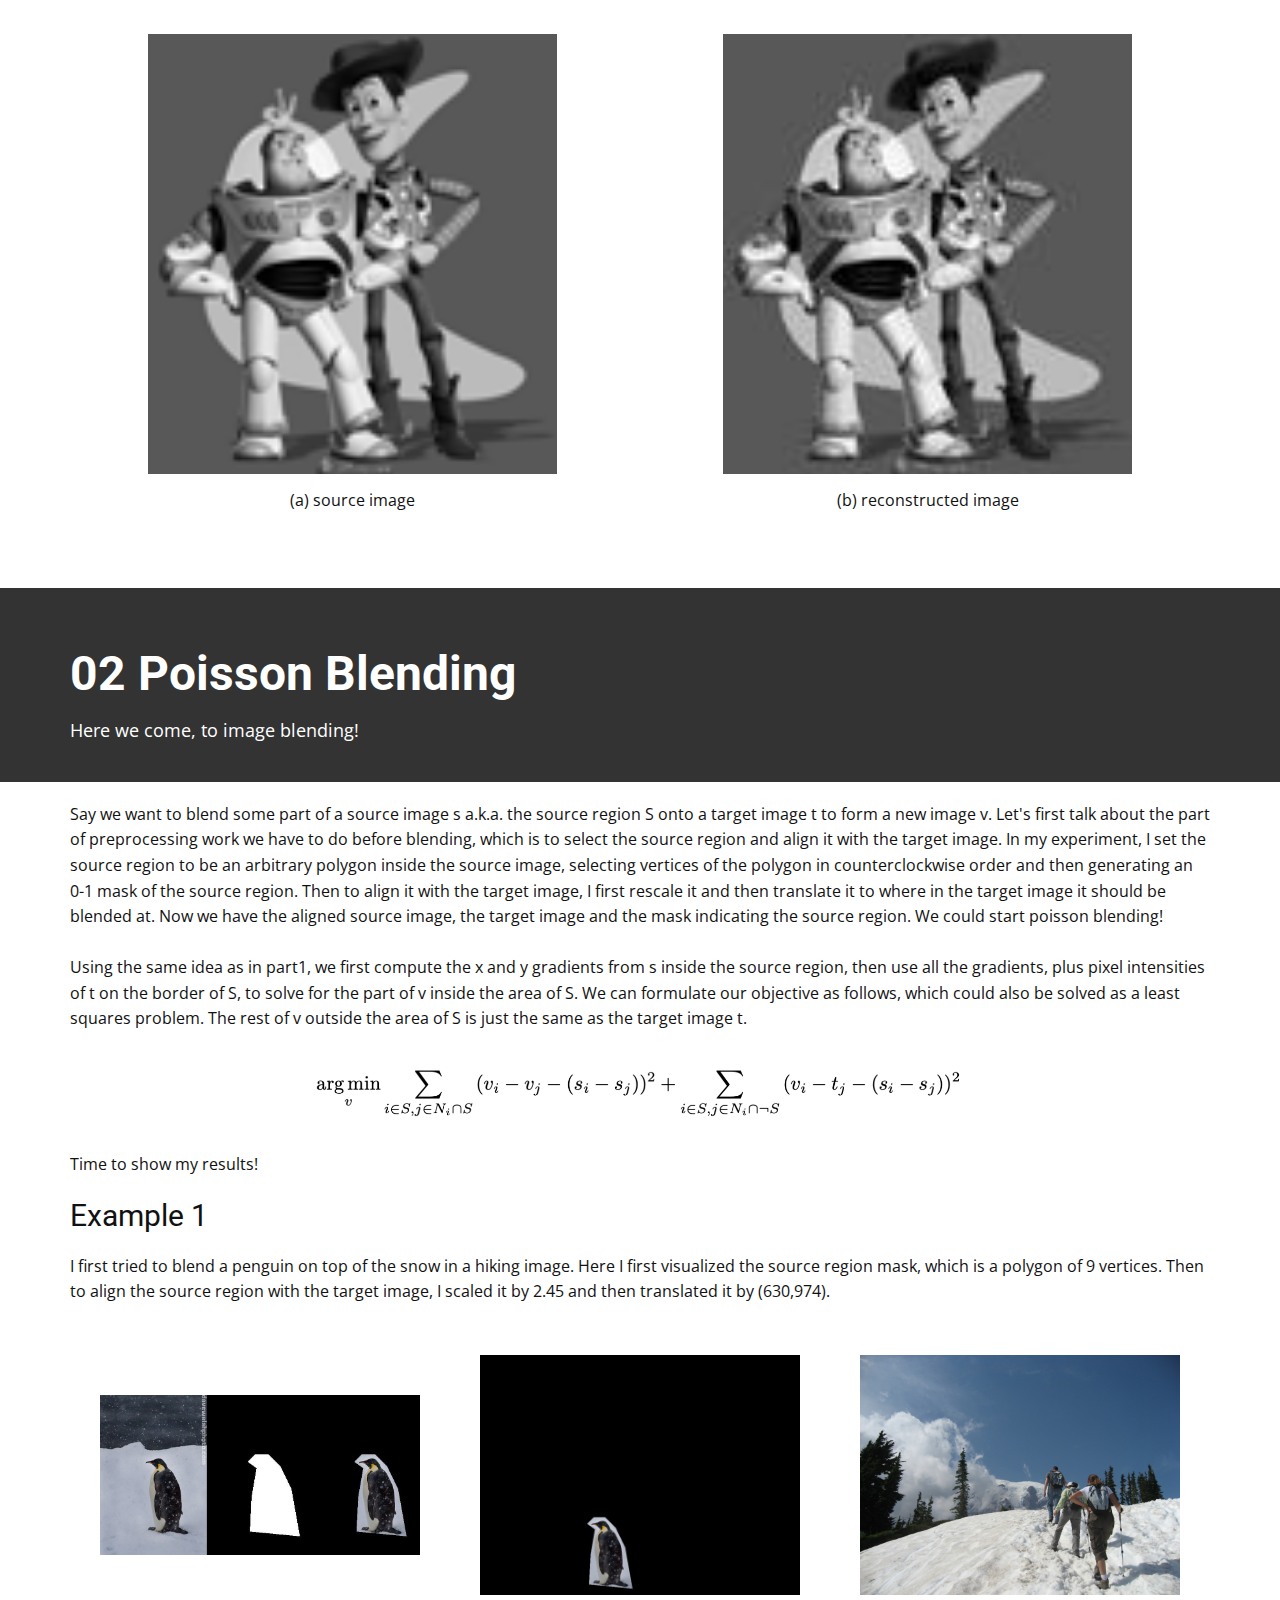
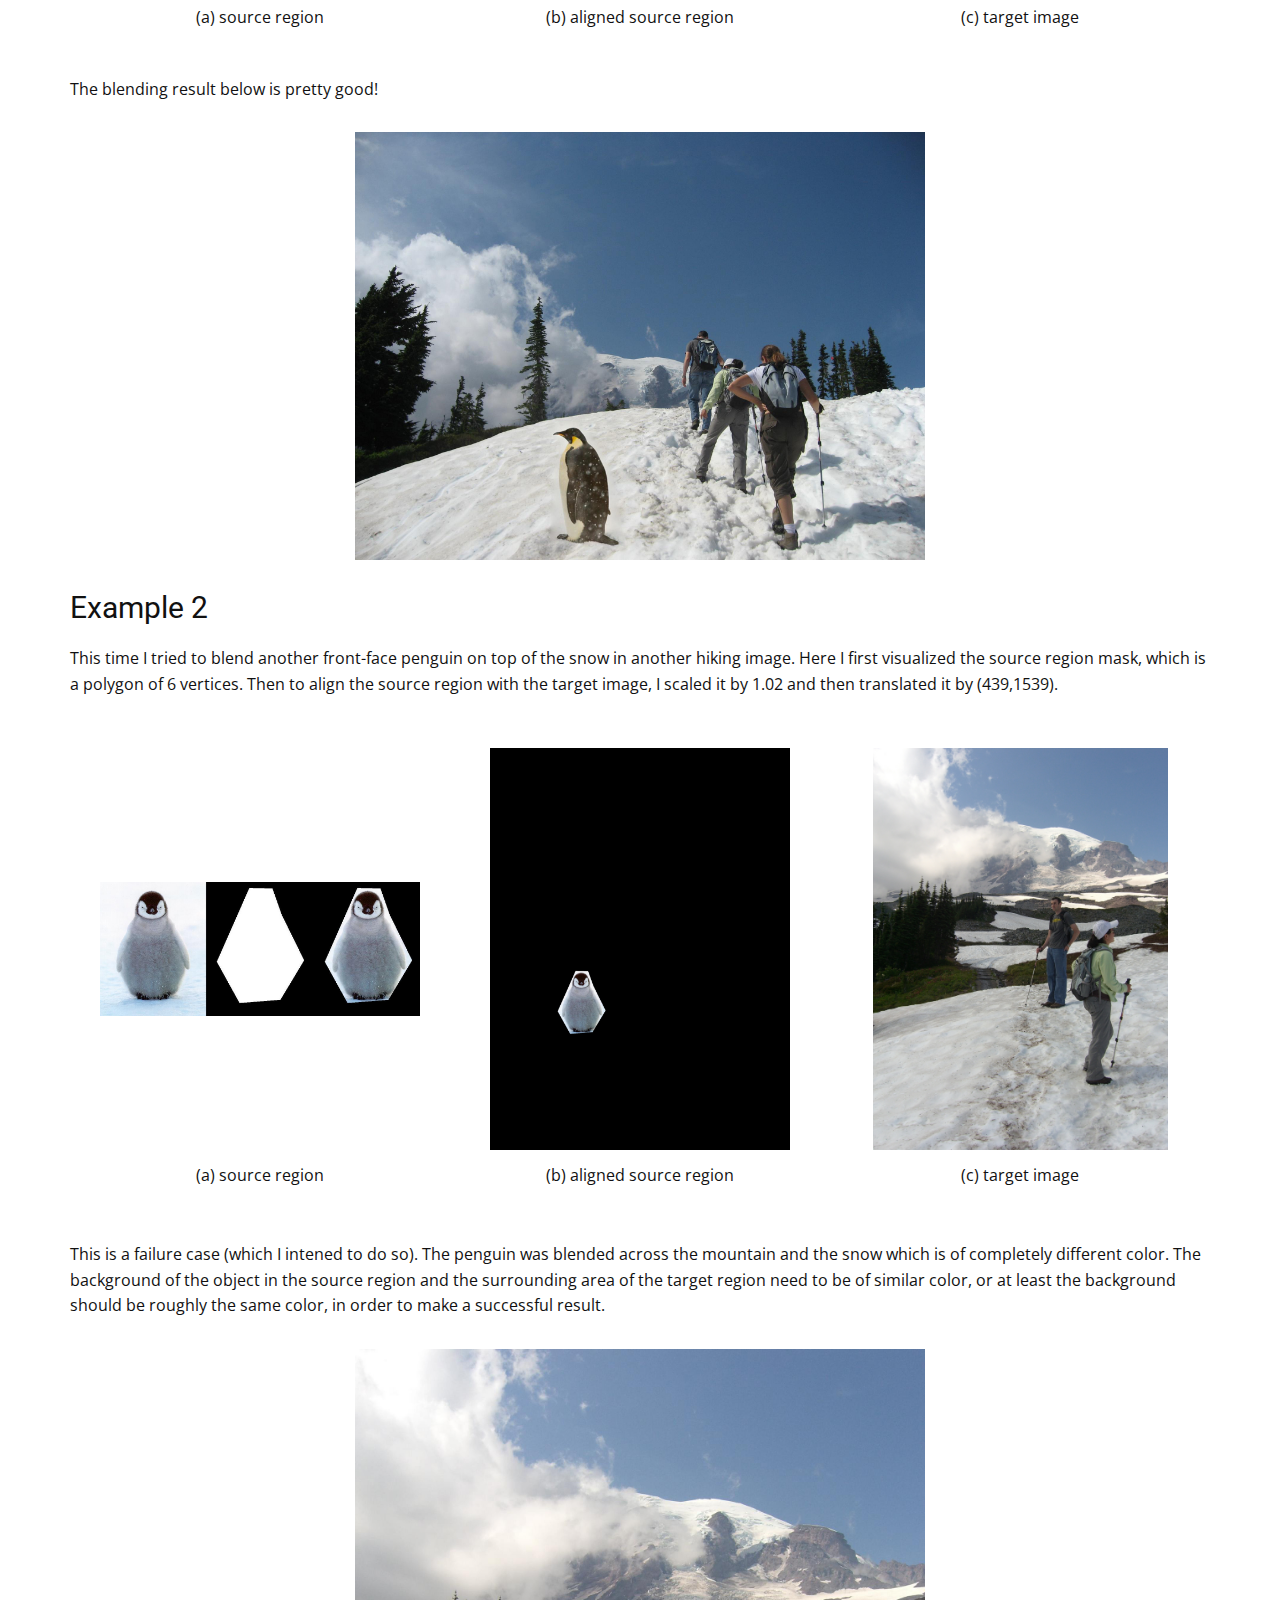
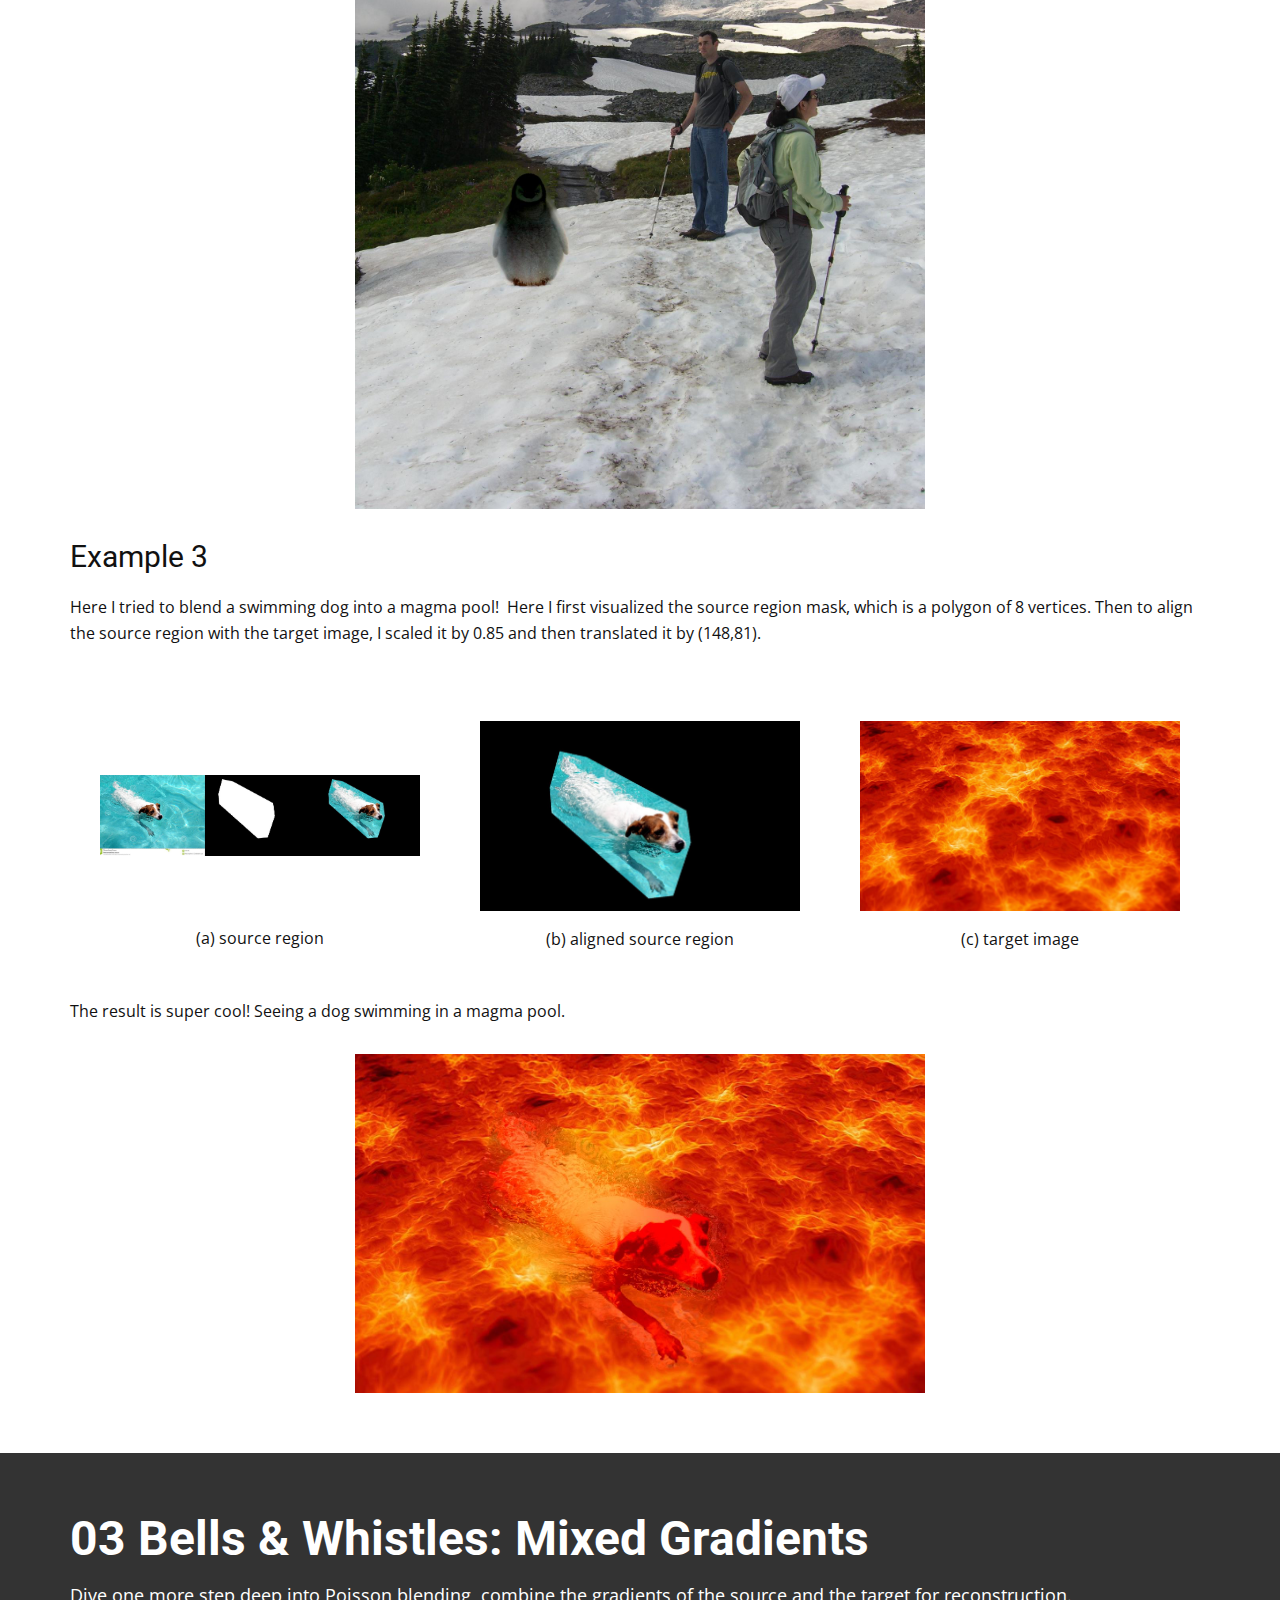
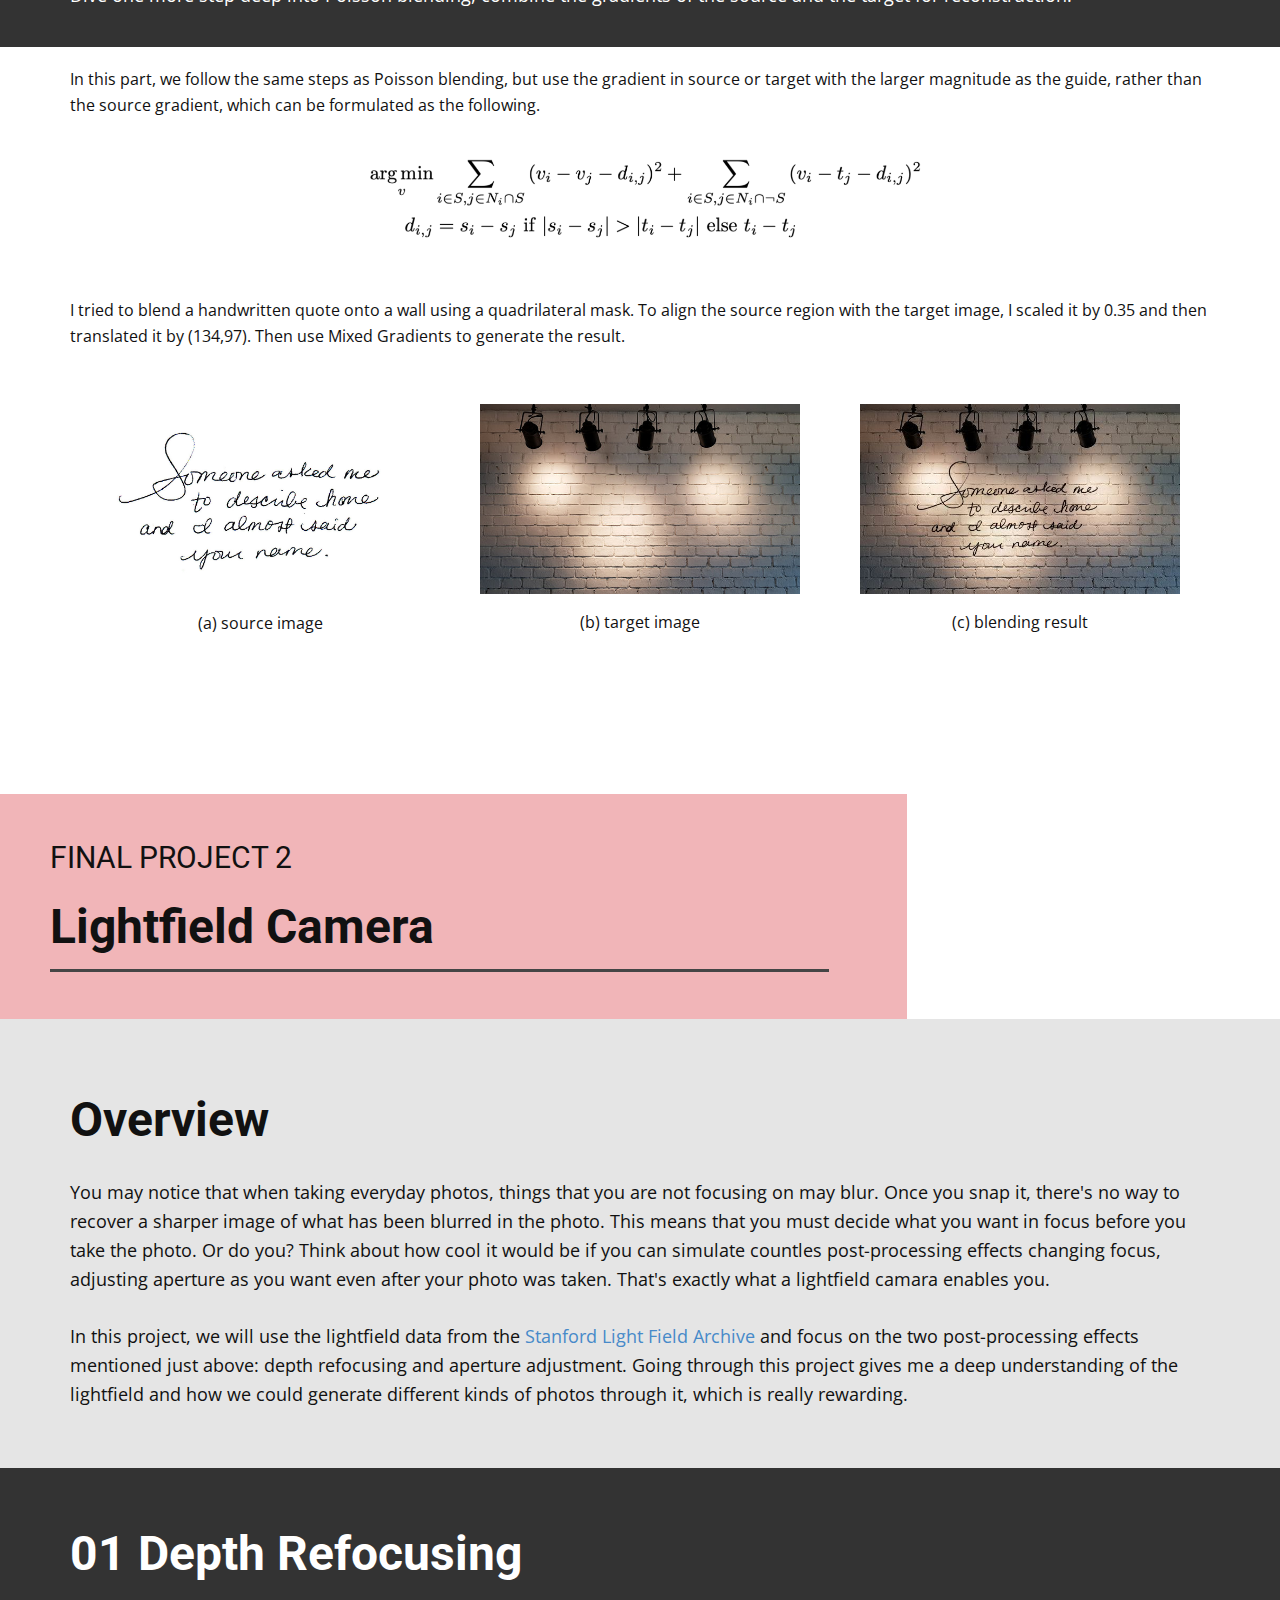
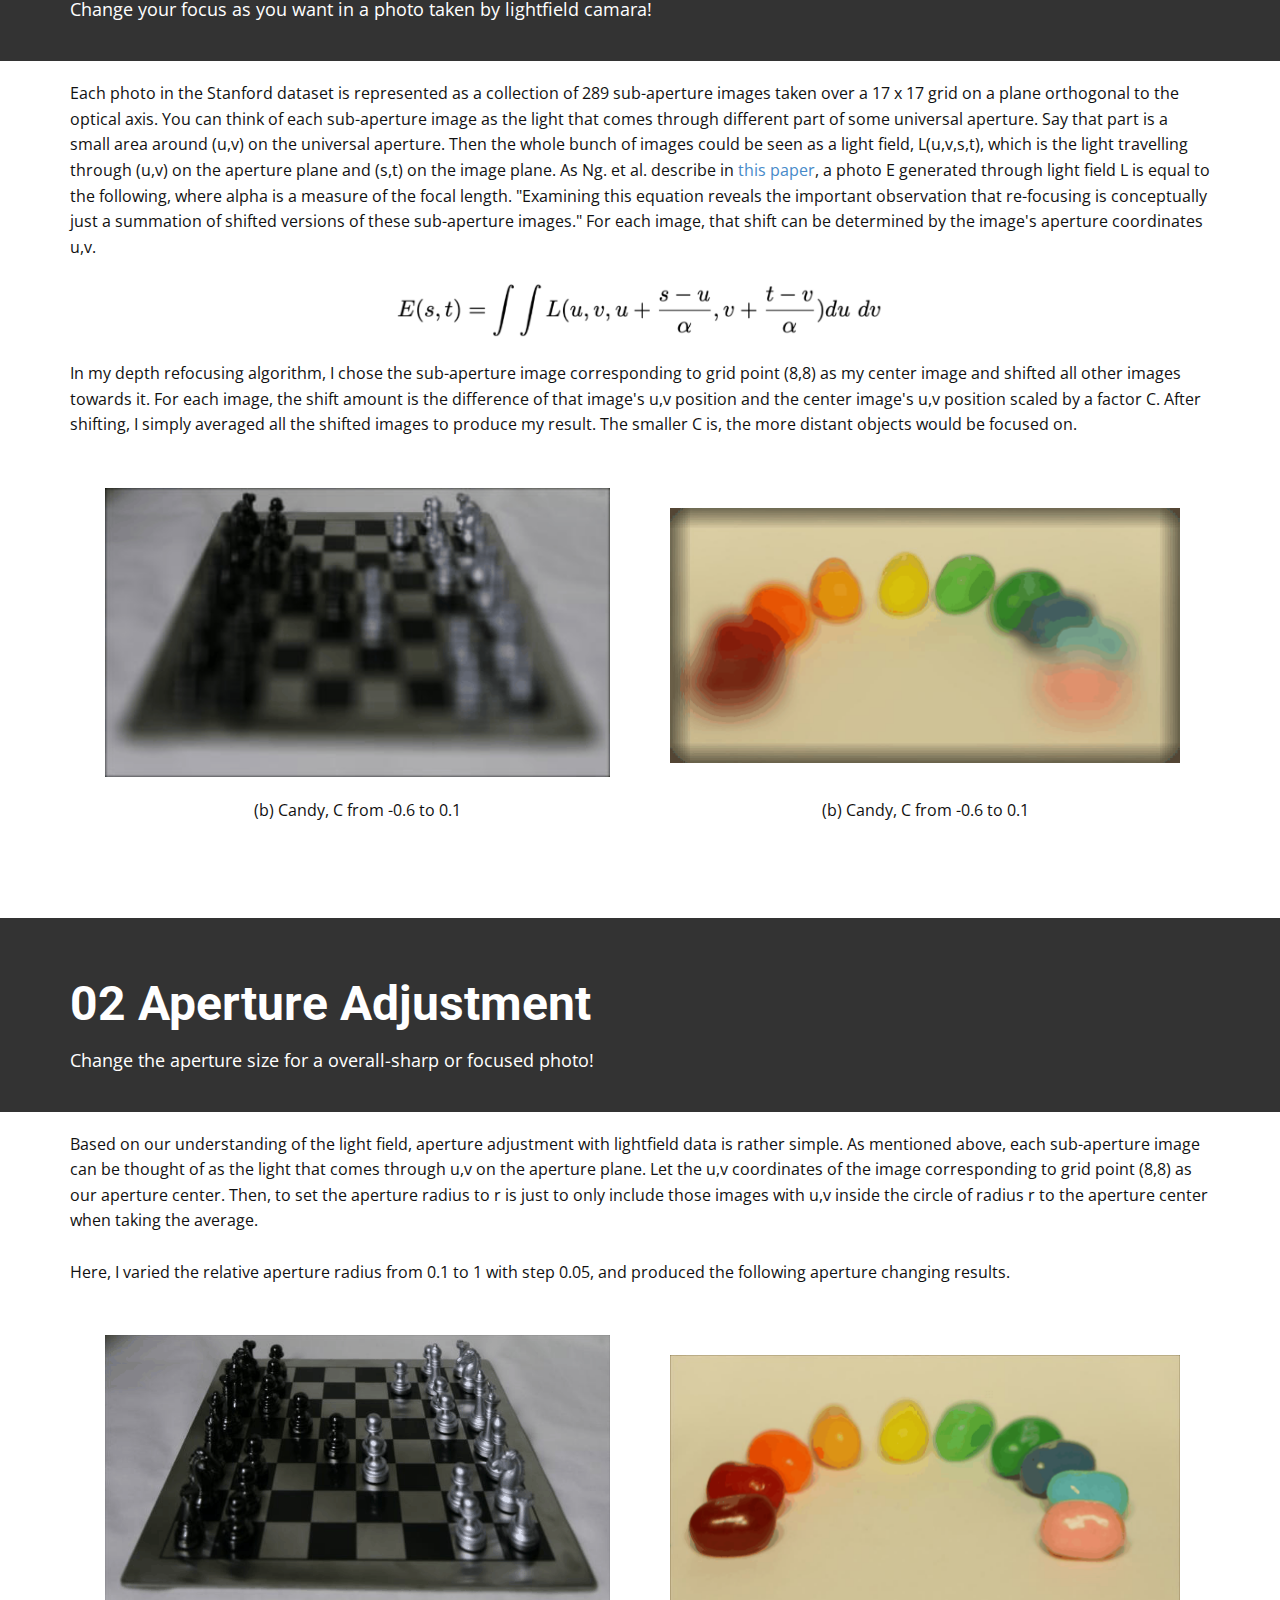
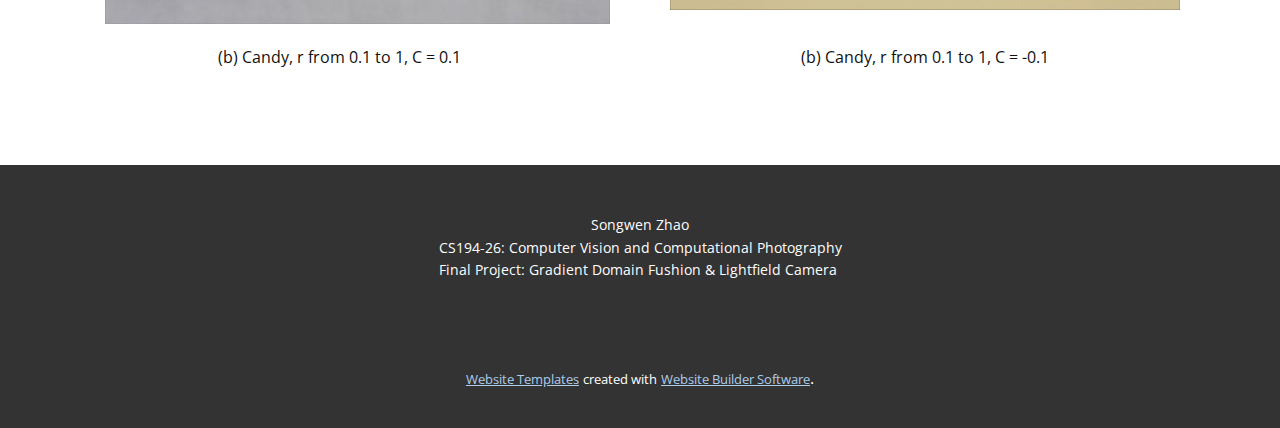
<file: Home.html>
<!DOCTYPE html>
<html style="font-size: 16px;" lang="en"><head>
    <meta name="viewport" content="width=device-width, initial-scale=1.0">
    <meta charset="utf-8">
    <meta name="keywords" content="​Colorizing the Prokudin-Gorskii Collection, Overview, Colorizatio​n Pipeline​, 01, 02, 03, 04, Alignment Metrics, ​Reference Color Channel, ​Pyramid Search, ​Pyramid Search Algorithm, Gallery">
    <meta name="description" content="">
    <title>Home</title>
    <link rel="stylesheet" href="nicepage.css" media="screen">
<link rel="stylesheet" href="Home.css" media="screen">
    <script class="u-script" type="text/javascript" src="jquery.js" "="" defer=""></script>
    <script class="u-script" type="text/javascript" src="nicepage.js" "="" defer=""></script>
    <meta name="generator" content="Nicepage 4.17.10, nicepage.com">
    <link id="u-theme-google-font" rel="stylesheet" href="https://fonts.googleapis.com/css?family=Roboto:100,100i,300,300i,400,400i,500,500i,700,700i,900,900i|Open+Sans:300,300i,400,400i,500,500i,600,600i,700,700i,800,800i">
    
    
    
    
    
    
    
    
    
    
    
    
    
    
    
    
    <script type="application/ld+json">{
		"@context": "http://schema.org",
		"@type": "Organization",
		"name": "Site1"
}</script>
    <meta name="theme-color" content="#478ac9">
    <meta property="og:title" content="Home">
    <meta property="og:description" content="">
    <meta property="og:type" content="website">
  </head>
  <body class="u-body u-xl-mode" data-lang="en"><header class="u-clearfix u-header u-white u-header" id="sec-0750"><div class="u-clearfix u-sheet u-sheet-1">
        <nav class="u-menu u-menu-one-level u-offcanvas u-menu-1">
          <div class="menu-collapse" style="font-size: 1rem; letter-spacing: 0px;">
            <a class="u-button-style u-custom-left-right-menu-spacing u-custom-padding-bottom u-custom-top-bottom-menu-spacing u-nav-link u-text-active-palette-1-base u-text-hover-palette-2-base" href="#">
              <svg class="u-svg-link" viewBox="0 0 24 24"><use xmlns:xlink="http://www.w3.org/1999/xlink" xlink:href="#menu-hamburger"></use></svg>
              <svg class="u-svg-content" version="1.1" id="menu-hamburger" viewBox="0 0 16 16" x="0px" y="0px" xmlns:xlink="http://www.w3.org/1999/xlink" xmlns="http://www.w3.org/2000/svg"><g><rect y="1" width="16" height="2"></rect><rect y="7" width="16" height="2"></rect><rect y="13" width="16" height="2"></rect>
</g></svg>
            </a>
          </div>
          <div class="u-custom-menu u-nav-container">
            <ul class="u-nav u-unstyled u-nav-1"><li class="u-nav-item"><a class="u-button-style u-nav-link u-text-active-palette-1-base u-text-hover-palette-2-base" href="Home.html" style="padding: 10px 20px;">Home</a>
</li></ul>
          </div>
          <div class="u-custom-menu u-nav-container-collapse">
            <div class="u-black u-container-style u-inner-container-layout u-opacity u-opacity-95 u-sidenav">
              <div class="u-inner-container-layout u-sidenav-overflow">
                <div class="u-menu-close"></div>
                <ul class="u-align-center u-nav u-popupmenu-items u-unstyled u-nav-2"><li class="u-nav-item"><a class="u-button-style u-nav-link" href="Home.html">Home</a>
</li></ul>
              </div>
            </div>
            <div class="u-black u-menu-overlay u-opacity u-opacity-70"></div>
          </div>
        </nav>
      </div></header>
    <section class="u-clearfix u-grey-10 u-section-1" id="sec-7f3b">
      <div class="u-clearfix u-sheet u-valign-middle u-sheet-1">
        <h3 class="u-align-center u-text u-text-default u-text-1"> CS194-26 FINAL PROJECT</h3>
        <h1 class="u-align-center u-text u-text-default u-text-2"> Gradient Domain Fushion &amp;&nbsp;Lightfield Camera&nbsp;</h1>
        <p class="u-align-center u-large-text u-text u-text-variant u-text-3"> Songwen Zhao | songwenzhao (at) berkeley (dot) edu</p>
      </div>
    </section>
    <section class="u-clearfix u-section-2" id="sec-65be">
      <div class="u-align-left u-container-style u-group u-palette-1-light-2 u-group-1">
        <div class="u-container-layout u-container-layout-1">
          <h3 class="u-text u-text-1">FINAL PROJECT 1</h3>
          <h1 class="u-text u-text-default u-text-2"> Gradient Domain Fushion</h1>
          <div class="u-border-3 u-border-grey-dark-1 u-line u-line-horizontal u-line-1"></div>
        </div>
      </div>
    </section>
    <section class="u-clearfix u-grey-10 u-section-3" id="sec-abdc">
      <div class="u-clearfix u-sheet u-sheet-1">
        <h1 class="u-align-left u-text u-text-1">Overview</h1>
        <p class="u-align-left u-text u-text-2">This project explores a rather creative blending technique which is completely different from multi-resolution blending we've learned in the previous project. It focuses on matching the tone of the source and the target images to make it more realistic, by reconstructing the source region while preserving the gradients. Going through this project, I've learned a lot and was impressed the most by that much of information gradients could tell us.</p>
      </div>
    </section>
    <section class="u-clearfix u-grey-80 u-section-4" id="sec-0a83">
      <div class="u-clearfix u-sheet u-sheet-1">
        <h1 class="u-align-left u-text u-text-1">01 ​Toy Problem</h1>
        <p class="u-align-left u-text u-text-2"> Let's start with a toy example for sanity check.</p>
      </div>
    </section>
    <section class="u-clearfix u-section-5" id="sec-5077">
      <div class="u-clearfix u-sheet u-sheet-1">
        <p class="u-text u-text-default u-text-1">In this toy example, we will be implementing image reconstruction using gradients and only one pixel intensity of an source image. Let the source image be s, the reconstructed image be v. Suppose we use the pixel intensity of the top left corner. Then, to keep the x and y gradients and the intensity of that pixel unchanged, our objective would be minimizing the following.</p>
        <img class="u-align-center u-image u-image-contain u-image-default u-image-1" src="images/Screenshot2022-12-14at16.15.47.png" alt="" data-image-width="1149" data-image-height="130">
        <p class="u-align-left u-text u-text-default u-text-2">We know s. See each pixel intensity of v as an unknown variable, this optimization could be solved as a least squares problem with a sparse matrix. Below is my image reconstruction result, which is basically the same as the source image.&nbsp;&nbsp;</p>
        <div class="u-expanded-width u-list u-list-1">
          <div class="u-repeater u-repeater-1">
            <div class="u-container-style u-list-item u-repeater-item">
              <div class="u-container-layout u-similar-container u-container-layout-1">
                <img class="u-image u-image-2" src="images/toy_problem.png" data-image-width="110" data-image-height="119">
                <p class="u-text u-text-default u-text-3">(a) source image</p>
              </div>
            </div>
            <div class="u-container-style u-list-item u-repeater-item u-list-item-2">
              <div class="u-container-layout u-similar-container u-container-layout-2">
                <img class="u-image u-image-3" src="images/toy_result.jpg" data-image-width="139" data-image-height="150">
                <p class="u-text u-text-default u-text-4">(b) reconstructed image</p>
              </div>
            </div>
          </div>
        </div>
      </div>
    </section>
    <section class="u-clearfix u-grey-80 u-section-6" id="sec-a145">
      <div class="u-clearfix u-sheet u-sheet-1">
        <h1 class="u-align-left u-text u-text-1">02 ​​Poisson Blending</h1>
        <p class="u-align-left u-text u-text-2">Here we come, to image blending!&nbsp;</p>
      </div>
    </section>
    <section class="u-clearfix u-section-7" id="sec-1643">
      <div class="u-clearfix u-sheet u-sheet-1">
        <p class="u-text u-text-default u-text-1">Say we want to blend some part of a source image s a.k.a. the source region S onto a target image t to form a new image v. Let's first talk about the part of preprocessing work we have to do before blending, which is to select the source region and align it with the target image. In my experiment, I set the source region to be an arbitrary polygon inside the source image, selecting vertices of the polygon in counterclockwise order and then generating an 0-1 mask of the source region. Then to align it with the target image, I first rescale it and then translate it to where in the target image it should be blended at. Now we have the aligned source image, the target image and the mask indicating the source region. We could start poisson blending!<br>
          <br>Using the same idea as in part1, we first compute the x and y gradients from s inside the source region, then use all the gradients, plus pixel intensities of t on the border of S, to solve for the part of v inside the area of S. We can formulate our objective as follows, which could also be solved as a least squares problem. The rest of v outside the area of S is just the same as the target image t.&nbsp;&nbsp;<br>
        </p>
        <img class="u-align-center u-image u-image-contain u-image-default u-image-1" src="images/Screenshot2022-12-14at17.11.19.png" alt="" data-image-width="1271" data-image-height="136">
        <p class="u-text u-text-default u-text-2">Time to show my results!</p>
        <h3 class="u-text u-text-default u-text-3">Example 1</h3>
        <p class="u-text u-text-default u-text-4">I first tried to blend a penguin on top of the snow in a hiking image. Here I first visualized the source region mask, which is a polygon of 9 vertices. Then to align the source region with the target image, I scaled it by 2.45 and then translated it by (630,974).</p>
        <div class="u-clearfix u-expanded-width u-layout-wrap u-layout-wrap-1">
          <div class="u-layout">
            <div class="u-layout-row">
              <div class="u-container-style u-layout-cell u-size-20 u-layout-cell-1">
                <div class="u-container-layout u-container-layout-1">
                  <img class="u-expanded-width u-image u-image-default u-image-2" src="images/source_region.jpg" alt="" data-image-width="999" data-image-height="500">
                  <p class="u-text u-text-default u-text-5">(a) source region</p>
                </div>
              </div>
              <div class="u-container-style u-layout-cell u-size-20 u-layout-cell-2">
                <div class="u-container-layout u-container-layout-2">
                  <img class="u-expanded-width u-image u-image-default u-image-3" src="images/aligned_source_region.jpg" alt="" data-image-width="2816" data-image-height="2112">
                  <p class="u-text u-text-default u-text-6">(b) aligned source region</p>
                </div>
              </div>
              <div class="u-container-style u-layout-cell u-size-20 u-layout-cell-3">
                <div class="u-container-layout u-valign-top u-container-layout-3">
                  <img class="u-expanded-width u-image u-image-default u-image-4" src="images/im3.jpg" alt="" data-image-width="2816" data-image-height="2112">
                  <p class="u-text u-text-default u-text-7">(c) target image</p>
                </div>
              </div>
            </div>
          </div>
        </div>
        <p class="u-text u-text-default u-text-8">The blending result below is pretty good!</p>
        <img class="u-align-center u-image u-image-default u-image-5" src="images/result1.jpg" alt="" data-image-width="2816" data-image-height="2112">
        <h3 class="u-text u-text-default u-text-9">Example 2</h3>
        <p class="u-text u-text-default u-text-10"> This time I tried to blend another front-face penguin on top of the snow in another hiking image. Here I first visualized the source region mask, which is a polygon of 6 vertices. Then to align the source region with the target image, I scaled it by 1.02 and then translated it by (439,1539).</p>
        <div class="u-clearfix u-expanded-width u-layout-wrap u-layout-wrap-2">
          <div class="u-layout">
            <div class="u-layout-row">
              <div class="u-container-style u-layout-cell u-size-20 u-layout-cell-4">
                <div class="u-container-layout u-container-layout-4">
                  <img class="u-expanded-width u-image u-image-default u-image-6" src="images/source_region1.jpg" alt="" data-image-width="1212" data-image-height="500">
                  <p class="u-text u-text-default u-text-11">(a) source region</p>
                </div>
              </div>
              <div class="u-container-style u-layout-cell u-size-20 u-layout-cell-5">
                <div class="u-container-layout u-valign-top u-container-layout-5">
                  <img class="u-image u-image-default u-image-7" src="images/aligned_source_region1.jpg" alt="" data-image-width="2112" data-image-height="2816">
                  <p class="u-text u-text-default u-text-12">(b) aligned source region</p>
                </div>
              </div>
              <div class="u-container-style u-layout-cell u-size-20 u-layout-cell-6">
                <div class="u-container-layout u-valign-top u-container-layout-6">
                  <img class="u-image u-image-default u-image-8" src="images/im2.jpg" alt="" data-image-width="1440" data-image-height="1920">
                  <p class="u-text u-text-default u-text-13">(c) target image</p>
                </div>
              </div>
            </div>
          </div>
        </div>
        <p class="u-text u-text-default u-text-14">This is a failure case (which I intened to do so). The penguin was blended across the mountain and the snow which is of completely different color. The background of the object in the source region and the surrounding area of the target region need to be of similar color, or at least the background should be roughly the same color, in order to make a successful result.</p>
        <img class="u-align-center u-image u-image-default u-image-9" src="images/result2.jpg" alt="" data-image-width="2112" data-image-height="2816">
        <h3 class="u-text u-text-default u-text-15">Example 3</h3>
        <p class="u-text u-text-default u-text-16">Here I tried to blend a swimming dog into a&nbsp;magma pool!&nbsp; Here I first visualized the source region mask, which is a polygon of 8 vertices. Then to align the source region with the target image, I scaled it by&nbsp;0.85 and then translated it by (​148,81).&nbsp;</p>
        <div class="u-clearfix u-expanded-width u-layout-wrap u-layout-wrap-3">
          <div class="u-layout">
            <div class="u-layout-row">
              <div class="u-container-style u-layout-cell u-size-20 u-layout-cell-7">
                <div class="u-container-layout u-container-layout-7">
                  <img class="u-expanded-width u-image u-image-default u-image-10" src="images/source_region2.jpg" alt="" data-image-width="3900" data-image-height="954">
                  <p class="u-text u-text-default u-text-17">(a) source region</p>
                </div>
              </div>
              <div class="u-container-style u-layout-cell u-size-20 u-layout-cell-8">
                <div class="u-container-layout u-container-layout-8">
                  <img class="u-expanded-width u-image u-image-default u-image-11" src="images/aligned_source_region2.jpg" alt="" data-image-width="1293" data-image-height="769">
                  <p class="u-text u-text-default u-text-18">(b) aligned source region</p>
                </div>
              </div>
              <div class="u-container-style u-layout-cell u-size-20 u-layout-cell-9">
                <div class="u-container-layout u-container-layout-9">
                  <img class="u-expanded-width u-image u-image-default u-image-12" src="images/magma-pool.jpg" alt="" data-image-width="1293" data-image-height="769">
                  <p class="u-text u-text-default u-text-19">(c) target image</p>
                </div>
              </div>
            </div>
          </div>
        </div>
        <p class="u-text u-text-default u-text-20">The result is super cool! Seeing a dog swimming in a magma pool.</p>
        <img class="u-align-center u-image u-image-default u-image-13" src="images/result.jpg" alt="" data-image-width="1293" data-image-height="769">
      </div>
    </section>
    <section class="u-clearfix u-grey-80 u-section-8" id="sec-56a4">
      <div class="u-clearfix u-sheet u-sheet-1">
        <h1 class="u-align-left u-text u-text-1">03 ​​Bells &amp; Whistles:&nbsp;<b>Mixed Gradients</b>
        </h1>
        <p class="u-align-left u-text u-text-2">Dive one more step deep into Poisson blending, combine the gradients of the source and the target for reconstruction.</p>
      </div>
    </section>
    <section class="u-clearfix u-section-9" id="sec-ad2b">
      <div class="u-clearfix u-sheet u-sheet-1">
        <p class="u-text u-text-default u-text-1">In this part, we follow the same steps as Poisson blending, but use the gradient in source or target with the larger magnitude as the guide, rather than the source gradient, which can be formulated as the following.&nbsp;</p>
        <img class="u-image u-image-contain u-image-default u-image-1" src="images/Screenshot2022-12-14at17.59.23.png" alt="" data-image-width="1127" data-image-height="193">
        <p class="u-text u-text-default u-text-2">I tried to blend a handwritten quote onto a wall using a ​quadrilateral mask. ​To align the source region with the target image, I scaled it by&nbsp;0.35 and then translated it by (​134,97). Then use Mixed Gradients to generate the result.&nbsp;</p>
        <div class="u-clearfix u-expanded-width u-layout-wrap u-layout-wrap-1">
          <div class="u-layout">
            <div class="u-layout-row">
              <div class="u-container-style u-layout-cell u-size-20 u-layout-cell-1">
                <div class="u-container-layout u-container-layout-1">
                  <img class="u-expanded-width u-image u-image-default u-image-2" src="images/handwriting.jpg" alt="" data-image-width="1280" data-image-height="559">
                  <p class="u-text u-text-default u-text-3">(a) source image</p>
                </div>
              </div>
              <div class="u-container-style u-layout-cell u-size-20 u-layout-cell-2">
                <div class="u-container-layout u-container-layout-2">
                  <img class="u-expanded-width u-image u-image-default u-image-3" src="images/wall.jpg" alt="" data-image-width="741" data-image-height="360">
                  <p class="u-text u-text-default u-text-4">(b) target image</p>
                </div>
              </div>
              <div class="u-container-style u-layout-cell u-size-20 u-layout-cell-3">
                <div class="u-container-layout u-container-layout-3">
                  <img class="u-expanded-width u-image u-image-default u-image-4" src="images/result3.jpg" alt="" data-image-width="741" data-image-height="360">
                  <p class="u-text u-text-default u-text-5">(c) blending result</p>
                </div>
              </div>
            </div>
          </div>
        </div>
      </div>
    </section>
    <section class="u-clearfix u-section-10" id="sec-9786">
      <div class="u-align-left u-container-style u-group u-palette-2-light-2 u-group-1">
        <div class="u-container-layout u-container-layout-1">
          <h3 class="u-text u-text-1">FINAL PROJECT 2</h3>
          <h1 class="u-text u-text-default u-text-2"> Lightfield Camera</h1>
          <div class="u-border-3 u-border-grey-dark-1 u-line u-line-horizontal u-line-1"></div>
        </div>
      </div>
    </section>
    <section class="u-clearfix u-grey-10 u-section-11" id="sec-3270">
      <div class="u-clearfix u-sheet u-sheet-1">
        <h1 class="u-align-left u-text u-text-1">Overview</h1>
        <p class="u-align-left u-text u-text-2">You may notice that when taking everyday photos, things that you are not focusing on may blur. Once you snap it, there's no way to recover a sharper image of what has been blurred in the photo. This means that you must decide what you want in focus before you take the photo. Or do you? Think about how cool it would be if you can simulate countles post-processing&nbsp;effects changing focus, adjusting aperture as you want even after your photo was taken. That's exactly what a lightfield camara enables you.&nbsp;<br>
          <br>In this project, we will ​use the lightfield data from the&nbsp;<a href="http://lightfield.stanford.edu/lfs.html" class="u-active-none u-border-none u-btn u-button-link u-button-style u-hover-none u-none u-text-palette-1-base u-btn-1">Stanford Light Field Archive</a>&nbsp;and focus on the two post-processing&nbsp;effects mentioned just above: depth refocusing and aperture adjustment. Going through this project gives me a deep understanding of the lightfield and how we could generate different kinds of photos through it, which is really rewarding.&nbsp;<br>
        </p>
      </div>
    </section>
    <section class="u-clearfix u-grey-80 u-section-12" id="sec-c91a">
      <div class="u-clearfix u-sheet u-sheet-1">
        <h1 class="u-align-left u-text u-text-1">01 Depth Refocusing </h1>
        <p class="u-align-left u-text u-text-2">Change your focus as you want in a photo taken by lightfield camara!</p>
      </div>
    </section>
    <section class="u-clearfix u-section-13" id="sec-969d">
      <div class="u-clearfix u-sheet u-sheet-1">
        <p class="u-text u-text-default u-text-1">Each photo in the Stanford dataset is represented as a collection of 289 sub-aperture images taken over a 17 x 17 grid on a plane orthogonal to the optical axis. You can think of each sub-aperture image as the light that comes through different part of some universal aperture. Say that part is a small area around (u,v) on the universal aperture. Then the whole bunch of images could be seen as a light field, L(u,v,s,t), which is the light travelling through (u,v) on the aperture plane and (s,t) on the image plane. ​As Ng. et al. describe in&nbsp;<a href="http://graphics.stanford.edu/papers/lfcamera/lfcamera-150dpi.pdf" target="_blank" class="u-active-none u-border-none u-btn u-button-style u-hover-none u-none u-text-palette-1-base u-btn-1">this paper</a>, a photo E generated through light field L is equal to the following, where alpha is a measure of the&nbsp;focal length. ​"Examining this equation reveals the important observation that re-focusing is conceptually just a summation of shifted versions of
these&nbsp;sub-aperture images." For each image, that shift can be determined by the image's aperture coordinates u,v.&nbsp;&nbsp;<br>
        </p>
        <img class="u-image u-image-contain u-image-default u-image-1" src="images/Screenshot2022-12-14at23.03.55.png" alt="" data-image-width="1157" data-image-height="182">
        <p class="u-align-left u-text u-text-default u-text-2">In my depth refocusing algorithm, I chose the&nbsp;sub-aperture image corresponding to grid point (8,8) as my center image and shifted all other images towards it. For each image, the shift&nbsp;amount is ​the difference of that image's ​u,v position and the center image's ​u,v position scaled by a factor C. After shifting, I simply averaged all the shifted images to produce my result. The smaller C is, the more distant objects would be focused on.&nbsp;<br>
        </p>
        <div class="u-clearfix u-expanded-width u-layout-wrap u-layout-wrap-1">
          <div class="u-layout">
            <div class="u-layout-row">
              <div class="u-container-style u-layout-cell u-size-30 u-layout-cell-1">
                <div class="u-container-layout u-container-layout-1">
                  <img class="u-image u-image-default u-image-2" src="images/pt11.gif" alt="" data-image-width="420" data-image-height="240">
                  <p class="u-text u-text-default u-text-3">(b) Candy, C from -0.6 to 0.1</p>
                </div>
              </div>
              <div class="u-container-style u-layout-cell u-size-30 u-layout-cell-2">
                <div class="u-container-layout u-container-layout-2">
                  <img class="u-expanded-width u-image u-image-default u-image-3" src="images/pt1.gif" alt="" data-image-width="1024" data-image-height="512">
                  <p class="u-text u-text-default u-text-4">(b) Candy, C from -0.6 to 0.1</p>
                </div>
              </div>
            </div>
          </div>
        </div>
      </div>
    </section>
    <section class="u-clearfix u-grey-80 u-section-14" id="sec-acfa">
      <div class="u-clearfix u-sheet u-sheet-1">
        <h1 class="u-align-left u-text u-text-1">02 ​​Aperture Adjustment</h1>
        <p class="u-align-left u-text u-text-2">Change the aperture size for a overall-sharp or focused photo!</p>
      </div>
    </section>
    <section class="u-clearfix u-section-15" id="sec-437d">
      <div class="u-clearfix u-sheet u-sheet-1">
        <p class="u-text u-text-default u-text-1">Based on our understanding of the light field, aperture adjustment with lightfield data is rather simple. As mentioned above,&nbsp;each sub-aperture image can be thought of as the light that comes through u,v on the aperture plane. Let the u,v coordinates of the image corresponding to grid point (8,8) as our aperture center. Then, to set the aperture radius to r is just to only include those images with u,v&nbsp;​inside the&nbsp;circle of radius r to the aperture center when taking the average.&nbsp;<br>
          <br>Here, I varied the relative aperture radius from 0.1 to 1 with step 0.05, and produced the following aperture changing results.&nbsp;
        </p>
        <div class="u-clearfix u-expanded-width u-layout-wrap u-layout-wrap-1">
          <div class="u-layout">
            <div class="u-layout-row">
              <div class="u-container-style u-layout-cell u-size-30 u-layout-cell-1">
                <div class="u-container-layout u-container-layout-1">
                  <img class="u-image u-image-default u-image-1" src="images/pt2.gif" alt="" data-image-width="700" data-image-height="400">
                  <p class="u-text u-text-default u-text-2">(b) Candy, r from 0.1 to 1, C = 0.1</p>
                </div>
              </div>
              <div class="u-container-style u-layout-cell u-size-30 u-layout-cell-2">
                <div class="u-container-layout u-container-layout-2">
                  <img class="u-expanded-width u-image u-image-default u-image-2" src="images/pt21.gif" alt="" data-image-width="1024" data-image-height="512">
                  <p class="u-text u-text-default u-text-3">(b) Candy, ​r from 0.1 to 1, C = -0.1</p>
                </div>
              </div>
            </div>
          </div>
        </div>
      </div>
    </section>
    
    
    <footer class="u-align-center u-clearfix u-footer u-grey-80 u-footer" id="sec-2ce7"><div class="u-clearfix u-sheet u-sheet-1">
        <p class="u-small-text u-text u-text-variant u-text-1">Songwen Zhao<br> CS194-26: Computer Vision and Computational Photography<br>Final Project:&nbsp;​​​​​​​​Gradient Domain Fushion &amp;&nbsp;Lightfield Camera&nbsp;
        </p>
      </div></footer>
    <section class="u-backlink u-clearfix u-grey-80">
      <a class="u-link" href="https://nicepage.com/website-templates" target="_blank">
        <span>Website Templates</span>
      </a>
      <p class="u-text">
        <span>created with</span>
      </p>
      <a class="u-link" href="" target="_blank">
        <span>Website Builder Software</span>
      </a>. 
    </section>
  
</body></html>
</file>
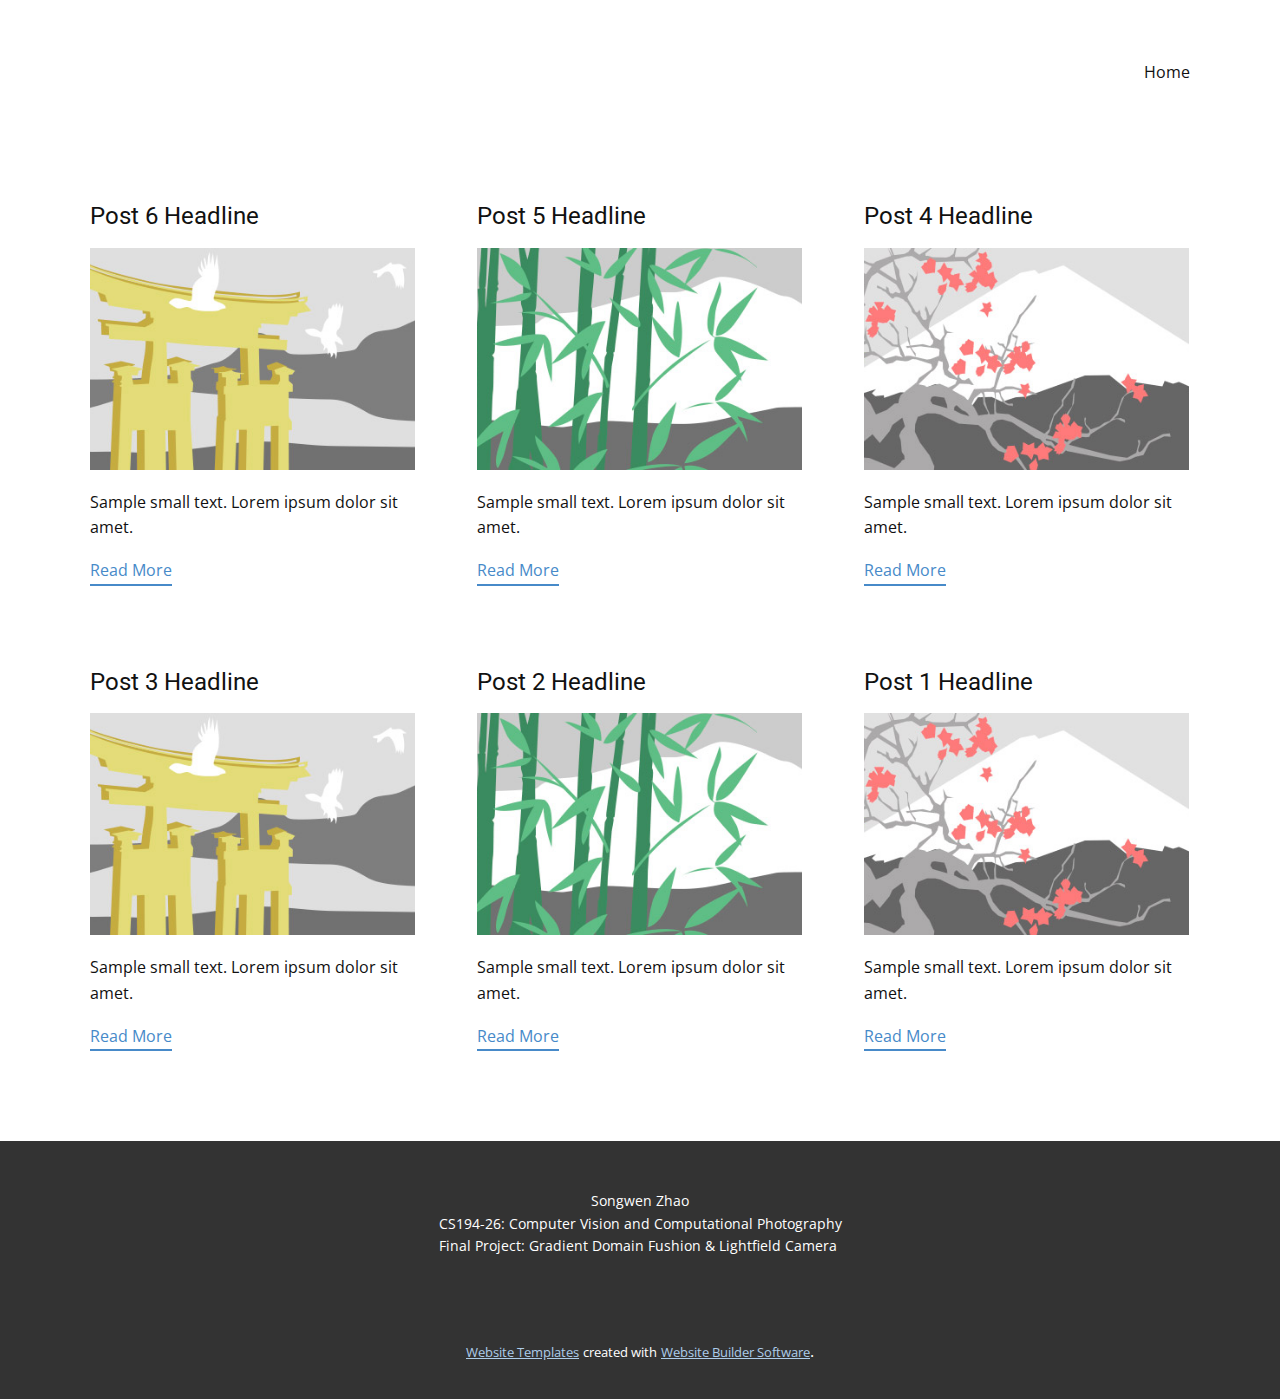
<file: blog/blog.html>
<html style="font-size: 16px;" lang="en"><head>
    <meta name="viewport" content="width=device-width, initial-scale=1.0">
    <meta charset="utf-8">
    <meta name="keywords" content="">
    <meta name="description" content="">
    <title>Blog Template</title>
    <link rel="stylesheet" href="../nicepage.css" media="screen">
<link rel="stylesheet" href="../Blog-Template.css" media="screen">
    <script class="u-script" type="text/javascript" src="../jquery.js" "="" defer=""></script>
    <script class="u-script" type="text/javascript" src="../nicepage.js" "="" defer=""></script>
    <meta name="generator" content="Nicepage 4.17.10, nicepage.com">
    <link id="u-theme-google-font" rel="stylesheet" href="https://fonts.googleapis.com/css?family=Roboto:100,100i,300,300i,400,400i,500,500i,700,700i,900,900i|Open+Sans:300,300i,400,400i,500,500i,600,600i,700,700i,800,800i">
    
    
    <script type="application/ld+json">{
		"@context": "http://schema.org",
		"@type": "Organization",
		"name": "Site1"
}</script>
    <meta name="theme-color" content="#478ac9">
  </head>
  <body class="u-body u-xl-mode" data-lang="en"><header class="u-clearfix u-header u-white u-header" id="sec-0750"><div class="u-clearfix u-sheet u-sheet-1">
        <nav class="u-menu u-menu-one-level u-offcanvas u-menu-1">
          <div class="menu-collapse" style="font-size: 1rem; letter-spacing: 0px;">
            <a class="u-button-style u-custom-left-right-menu-spacing u-custom-padding-bottom u-custom-top-bottom-menu-spacing u-nav-link u-text-active-palette-1-base u-text-hover-palette-2-base" href="#">
              <svg class="u-svg-link" viewBox="0 0 24 24"><use xmlns:xlink="http://www.w3.org/1999/xlink" xlink:href="#menu-hamburger"></use></svg>
              <svg class="u-svg-content" version="1.1" id="menu-hamburger" viewBox="0 0 16 16" x="0px" y="0px" xmlns:xlink="http://www.w3.org/1999/xlink" xmlns="http://www.w3.org/2000/svg"><g><rect y="1" width="16" height="2"></rect><rect y="7" width="16" height="2"></rect><rect y="13" width="16" height="2"></rect>
</g></svg>
            </a>
          </div>
          <div class="u-custom-menu u-nav-container">
            <ul class="u-nav u-unstyled u-nav-1"><li class="u-nav-item"><a class="u-button-style u-nav-link u-text-active-palette-1-base u-text-hover-palette-2-base" href="../Home.html" style="padding: 10px 20px;">Home</a>
</li></ul>
          </div>
          <div class="u-custom-menu u-nav-container-collapse">
            <div class="u-black u-container-style u-inner-container-layout u-opacity u-opacity-95 u-sidenav">
              <div class="u-inner-container-layout u-sidenav-overflow">
                <div class="u-menu-close"></div>
                <ul class="u-align-center u-nav u-popupmenu-items u-unstyled u-nav-2"><li class="u-nav-item"><a class="u-button-style u-nav-link" href="../Home.html">Home</a>
</li></ul>
              </div>
            </div>
            <div class="u-black u-menu-overlay u-opacity u-opacity-70"></div>
          </div>
        </nav>
      </div></header>
    <section class="u-clearfix u-section-1" id="sec-87b8">
      <div class="u-clearfix u-sheet u-valign-middle u-sheet-1"><!--blog--><!--blog_options_json--><!--{"type":"Recent","source":"","tags":"","count":""}--><!--/blog_options_json-->
        <div class="u-blog u-expanded-width u-repeater u-repeater-1"><!--blog_post-->
          <div class="u-blog-post u-container-style u-repeater-item u-white u-repeater-item-1">
            <div class="u-container-layout u-similar-container u-valign-top u-container-layout-1"><!--blog_post_header-->
              <h4 class="u-blog-control u-text u-text-1">
                <a class="u-post-header-link" href="../blog/post-5.html">Post 6 Headline</a>
              </h4><!--/blog_post_header--><!--blog_post_image-->
              <a class="u-post-header-link" href="../blog/post-5.html"><img alt="" class="u-blog-control u-expanded-width u-image u-image-default u-image-1" src="../images/8ad73f3c.jpeg"></a><!--/blog_post_image--><!--blog_post_content-->
              <div class="u-blog-control u-post-content u-text u-text-2 fr-view">Sample small text. Lorem ipsum dolor sit amet.</div><!--/blog_post_content--><!--blog_post_readmore-->
              <a href="../blog/post-5.html" class="u-blog-control u-border-2 u-border-palette-1-base u-btn u-btn-rectangle u-button-style u-none u-btn-1"><!--blog_post_readmore_content--><!--options_json--><!--{"content":"","defaultValue":"Read More"}--><!--/options_json-->Read More<!--/blog_post_readmore_content--></a><!--/blog_post_readmore-->
            </div>
          </div><div class="u-blog-post u-container-style u-repeater-item u-video-cover u-white">
            <div class="u-container-layout u-similar-container u-valign-top u-container-layout-2"><!--blog_post_header-->
              <h4 class="u-blog-control u-text u-text-3">
                <a class="u-post-header-link" href="../blog/post-4.html">Post 5 Headline</a>
              </h4><!--/blog_post_header--><!--blog_post_image-->
              <a class="u-post-header-link" href="../blog/post-4.html"><img alt="" class="u-blog-control u-expanded-width u-image u-image-default u-image-2" src="../images/68f64b9d.jpeg"></a><!--/blog_post_image--><!--blog_post_content-->
              <div class="u-blog-control u-post-content u-text u-text-4 fr-view">Sample small text. Lorem ipsum dolor sit amet.</div><!--/blog_post_content--><!--blog_post_readmore-->
              <a href="../blog/post-4.html" class="u-blog-control u-border-2 u-border-palette-1-base u-btn u-btn-rectangle u-button-style u-none u-btn-2"><!--blog_post_readmore_content--><!--options_json--><!--{"content":"","defaultValue":"Read More"}--><!--/options_json-->Read More<!--/blog_post_readmore_content--></a><!--/blog_post_readmore-->
            </div>
          </div><div class="u-blog-post u-container-style u-repeater-item u-video-cover u-white">
            <div class="u-container-layout u-similar-container u-valign-top u-container-layout-3"><!--blog_post_header-->
              <h4 class="u-blog-control u-text u-text-5">
                <a class="u-post-header-link" href="../blog/post-3.html">Post 4 Headline</a>
              </h4><!--/blog_post_header--><!--blog_post_image-->
              <a class="u-post-header-link" href="../blog/post-3.html"><img alt="" class="u-blog-control u-expanded-width u-image u-image-default u-image-3" src="../images/0fd3416c.jpeg"></a><!--/blog_post_image--><!--blog_post_content-->
              <div class="u-blog-control u-post-content u-text u-text-6 fr-view">Sample small text. Lorem ipsum dolor sit amet.</div><!--/blog_post_content--><!--blog_post_readmore-->
              <a href="../blog/post-3.html" class="u-blog-control u-border-2 u-border-palette-1-base u-btn u-btn-rectangle u-button-style u-none u-btn-3"><!--blog_post_readmore_content--><!--options_json--><!--{"content":"","defaultValue":"Read More"}--><!--/options_json-->Read More<!--/blog_post_readmore_content--></a><!--/blog_post_readmore-->
            </div>
          </div><div class="u-blog-post u-container-style u-repeater-item u-white u-repeater-item-1">
            <div class="u-container-layout u-similar-container u-valign-top u-container-layout-1"><!--blog_post_header-->
              <h4 class="u-blog-control u-text u-text-1">
                <a class="u-post-header-link" href="../blog/post-2.html">Post 3 Headline</a>
              </h4><!--/blog_post_header--><!--blog_post_image-->
              <a class="u-post-header-link" href="../blog/post-2.html"><img alt="" class="u-blog-control u-expanded-width u-image u-image-default u-image-1" src="../images/8ad73f3c.jpeg"></a><!--/blog_post_image--><!--blog_post_content-->
              <div class="u-blog-control u-post-content u-text u-text-2 fr-view">Sample small text. Lorem ipsum dolor sit amet.</div><!--/blog_post_content--><!--blog_post_readmore-->
              <a href="../blog/post-2.html" class="u-blog-control u-border-2 u-border-palette-1-base u-btn u-btn-rectangle u-button-style u-none u-btn-1"><!--blog_post_readmore_content--><!--options_json--><!--{"content":"","defaultValue":"Read More"}--><!--/options_json-->Read More<!--/blog_post_readmore_content--></a><!--/blog_post_readmore-->
            </div>
          </div><div class="u-blog-post u-container-style u-repeater-item u-video-cover u-white">
            <div class="u-container-layout u-similar-container u-valign-top u-container-layout-2"><!--blog_post_header-->
              <h4 class="u-blog-control u-text u-text-3">
                <a class="u-post-header-link" href="../blog/post-1.html">Post 2 Headline</a>
              </h4><!--/blog_post_header--><!--blog_post_image-->
              <a class="u-post-header-link" href="../blog/post-1.html"><img alt="" class="u-blog-control u-expanded-width u-image u-image-default u-image-2" src="../images/68f64b9d.jpeg"></a><!--/blog_post_image--><!--blog_post_content-->
              <div class="u-blog-control u-post-content u-text u-text-4 fr-view">Sample small text. Lorem ipsum dolor sit amet.</div><!--/blog_post_content--><!--blog_post_readmore-->
              <a href="../blog/post-1.html" class="u-blog-control u-border-2 u-border-palette-1-base u-btn u-btn-rectangle u-button-style u-none u-btn-2"><!--blog_post_readmore_content--><!--options_json--><!--{"content":"","defaultValue":"Read More"}--><!--/options_json-->Read More<!--/blog_post_readmore_content--></a><!--/blog_post_readmore-->
            </div>
          </div><div class="u-blog-post u-container-style u-repeater-item u-video-cover u-white">
            <div class="u-container-layout u-similar-container u-valign-top u-container-layout-3"><!--blog_post_header-->
              <h4 class="u-blog-control u-text u-text-5">
                <a class="u-post-header-link" href="../blog/post.html">Post 1 Headline</a>
              </h4><!--/blog_post_header--><!--blog_post_image-->
              <a class="u-post-header-link" href="../blog/post.html"><img alt="" class="u-blog-control u-expanded-width u-image u-image-default u-image-3" src="../images/0fd3416c.jpeg"></a><!--/blog_post_image--><!--blog_post_content-->
              <div class="u-blog-control u-post-content u-text u-text-6 fr-view">Sample small text. Lorem ipsum dolor sit amet.</div><!--/blog_post_content--><!--blog_post_readmore-->
              <a href="../blog/post.html" class="u-blog-control u-border-2 u-border-palette-1-base u-btn u-btn-rectangle u-button-style u-none u-btn-3"><!--blog_post_readmore_content--><!--options_json--><!--{"content":"","defaultValue":"Read More"}--><!--/options_json-->Read More<!--/blog_post_readmore_content--></a><!--/blog_post_readmore-->
            </div>
          </div><!--/blog_post--><!--blog_post-->
          <!--/blog_post--><!--blog_post-->
          <!--/blog_post-->
        </div><!--/blog-->
      </div>
    </section>
    
    
    <footer class="u-align-center u-clearfix u-footer u-grey-80 u-footer" id="sec-2ce7"><div class="u-clearfix u-sheet u-sheet-1">
        <p class="u-small-text u-text u-text-variant u-text-1">Songwen Zhao<br> CS194-26: Computer Vision and Computational Photography<br>Final Project:&nbsp;​​​​​​​​Gradient Domain Fushion &amp;&nbsp;Lightfield Camera&nbsp;
        </p>
      </div></footer>
    <section class="u-backlink u-clearfix u-grey-80">
      <a class="u-link" href="https://nicepage.com/website-templates" target="_blank">
        <span>Website Templates</span>
      </a>
      <p class="u-text">
        <span>created with</span>
      </p>
      <a class="u-link" href="" target="_blank">
        <span>Website Builder Software</span>
      </a>. 
    </section>
  
</body></html>
</file>
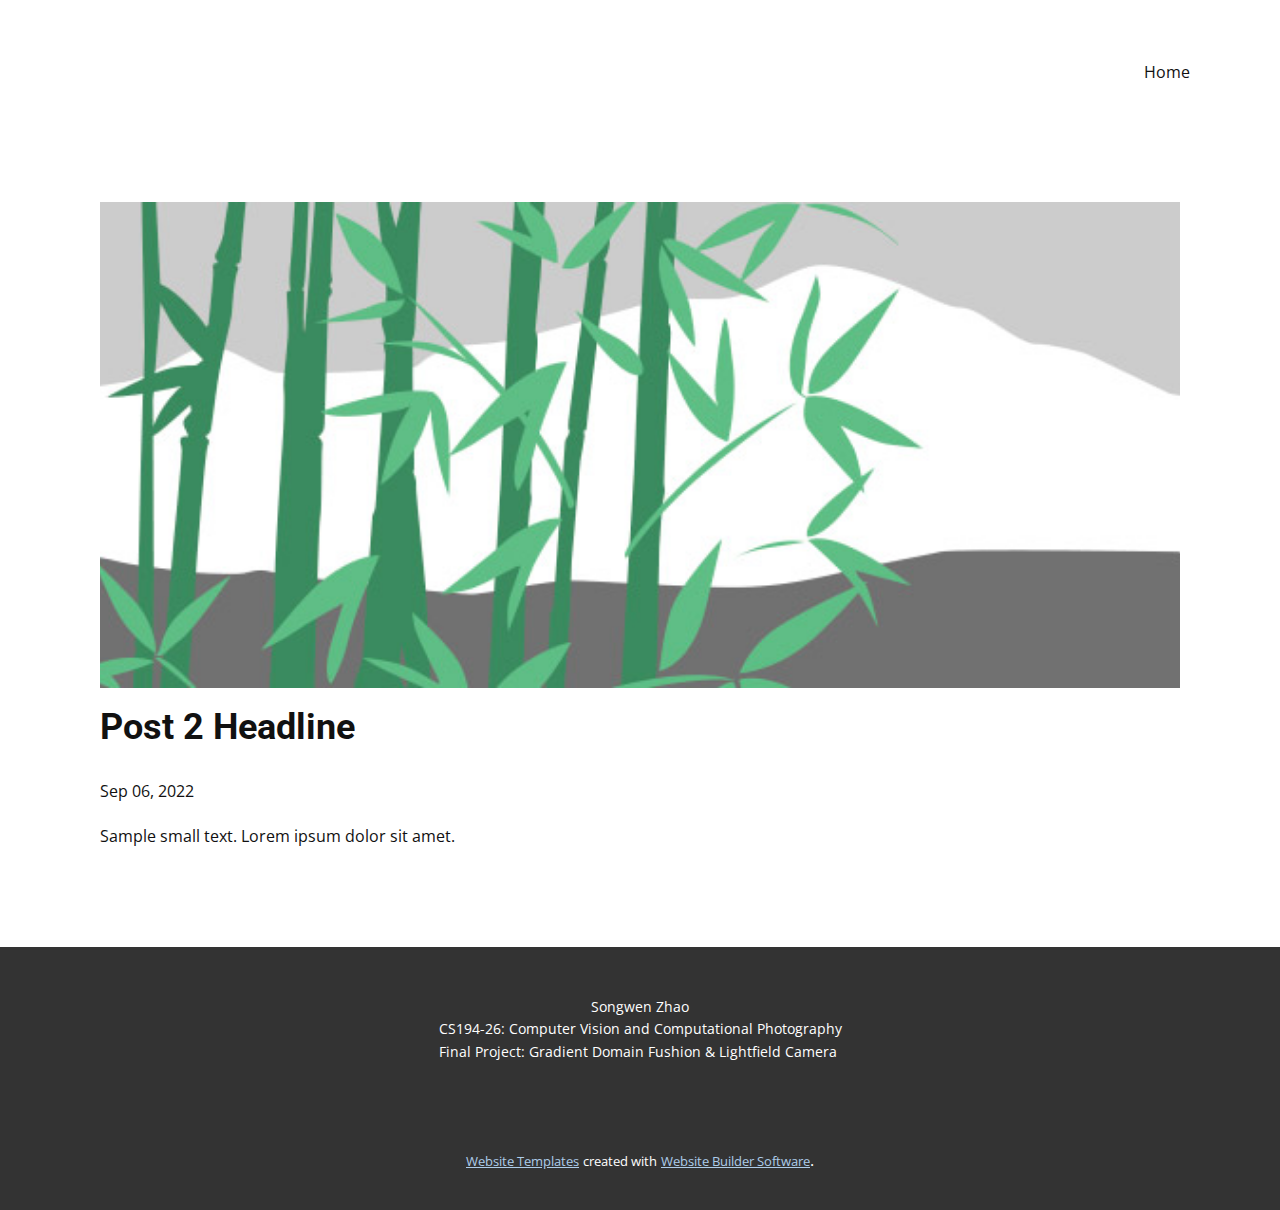
<file: blog/post-1.html>
<!doctype html>
<html style="font-size: 16px;" lang="en"><head>
    <meta name="viewport" content="width=device-width, initial-scale=1.0">
    <meta charset="utf-8">
    <meta name="keywords" content="Post 1 Headline">
    <meta name="description" content="">
    <title>Post 2 Headline</title>
    <link rel="stylesheet" href="../nicepage.css" media="screen">
<link rel="stylesheet" href="../Post-Template.css" media="screen">
    <script class="u-script" type="text/javascript" src="../jquery.js" "="" defer=""></script>
    <script class="u-script" type="text/javascript" src="../nicepage.js" "="" defer=""></script>
    <meta name="generator" content="Nicepage 4.17.10, nicepage.com">
    <link id="u-theme-google-font" rel="stylesheet" href="https://fonts.googleapis.com/css?family=Roboto:100,100i,300,300i,400,400i,500,500i,700,700i,900,900i|Open+Sans:300,300i,400,400i,500,500i,600,600i,700,700i,800,800i">
    
    
    <script type="application/ld+json">{
		"@context": "http://schema.org",
		"@type": "Organization",
		"name": "Site1"
}</script>
    <meta name="theme-color" content="#478ac9">
  </head>
  <body class="u-body u-xl-mode" data-lang="en"><header class="u-clearfix u-header u-white u-header" id="sec-0750"><div class="u-clearfix u-sheet u-sheet-1">
        <nav class="u-menu u-menu-one-level u-offcanvas u-menu-1">
          <div class="menu-collapse" style="font-size: 1rem; letter-spacing: 0px;">
            <a class="u-button-style u-custom-left-right-menu-spacing u-custom-padding-bottom u-custom-top-bottom-menu-spacing u-nav-link u-text-active-palette-1-base u-text-hover-palette-2-base" href="#">
              <svg class="u-svg-link" viewBox="0 0 24 24"><use xmlns:xlink="http://www.w3.org/1999/xlink" xlink:href="#menu-hamburger"></use></svg>
              <svg class="u-svg-content" version="1.1" id="menu-hamburger" viewBox="0 0 16 16" x="0px" y="0px" xmlns:xlink="http://www.w3.org/1999/xlink" xmlns="http://www.w3.org/2000/svg"><g><rect y="1" width="16" height="2"></rect><rect y="7" width="16" height="2"></rect><rect y="13" width="16" height="2"></rect>
</g></svg>
            </a>
          </div>
          <div class="u-custom-menu u-nav-container">
            <ul class="u-nav u-unstyled u-nav-1"><li class="u-nav-item"><a class="u-button-style u-nav-link u-text-active-palette-1-base u-text-hover-palette-2-base" href="../Home.html" style="padding: 10px 20px;">Home</a>
</li></ul>
          </div>
          <div class="u-custom-menu u-nav-container-collapse">
            <div class="u-black u-container-style u-inner-container-layout u-opacity u-opacity-95 u-sidenav">
              <div class="u-inner-container-layout u-sidenav-overflow">
                <div class="u-menu-close"></div>
                <ul class="u-align-center u-nav u-popupmenu-items u-unstyled u-nav-2"><li class="u-nav-item"><a class="u-button-style u-nav-link" href="../Home.html">Home</a>
</li></ul>
              </div>
            </div>
            <div class="u-black u-menu-overlay u-opacity u-opacity-70"></div>
          </div>
        </nav>
      </div></header>
    <section class="u-align-center u-clearfix u-section-1" id="sec-bcdc">
      <div class="u-clearfix u-sheet u-valign-middle-md u-valign-middle-sm u-valign-middle-xs u-sheet-1"><!--post_details--><!--post_details_options_json--><!--{"source":""}--><!--/post_details_options_json--><!--blog_post-->
        <div class="u-container-style u-expanded-width u-post-details u-post-details-1">
          <div class="u-container-layout u-valign-middle u-container-layout-1"><!--blog_post_image-->
            <img alt="" class="u-blog-control u-expanded-width u-image u-image-default u-image-1" src="../images/68f64b9d.jpeg"><!--/blog_post_image--><!--blog_post_header-->
            <h2 class="u-blog-control u-text u-text-1">Post 2 Headline</h2><!--/blog_post_header--><!--blog_post_metadata-->
            <div class="u-blog-control u-metadata u-metadata-1"><!--blog_post_metadata_date-->
              <span class="u-meta-date u-meta-icon">Sep 06, 2022</span><!--/blog_post_metadata_date--><!--blog_post_metadata_category-->
              <!--/blog_post_metadata_category--><!--blog_post_metadata_comments-->
              <!--/blog_post_metadata_comments-->
            </div><!--/blog_post_metadata--><!--blog_post_content-->
            <div class="u-align-justify u-blog-control u-post-content u-text u-text-2 fr-view">
  Sample small text. Lorem ipsum dolor sit amet.
  </div><!--/blog_post_content-->
          </div>
        </div><!--/blog_post--><!--/post_details-->
      </div>
    </section>
    
    
    <footer class="u-align-center u-clearfix u-footer u-grey-80 u-footer" id="sec-2ce7"><div class="u-clearfix u-sheet u-sheet-1">
        <p class="u-small-text u-text u-text-variant u-text-1">Songwen Zhao<br> CS194-26: Computer Vision and Computational Photography<br>Final Project:&nbsp;​​​​​​​​Gradient Domain Fushion &amp;&nbsp;Lightfield Camera&nbsp;
        </p>
      </div></footer>
    <section class="u-backlink u-clearfix u-grey-80">
      <a class="u-link" href="https://nicepage.com/website-templates" target="_blank">
        <span>Website Templates</span>
      </a>
      <p class="u-text">
        <span>created with</span>
      </p>
      <a class="u-link" href="" target="_blank">
        <span>Website Builder Software</span>
      </a>. 
    </section>
  
</body></html>
</file>
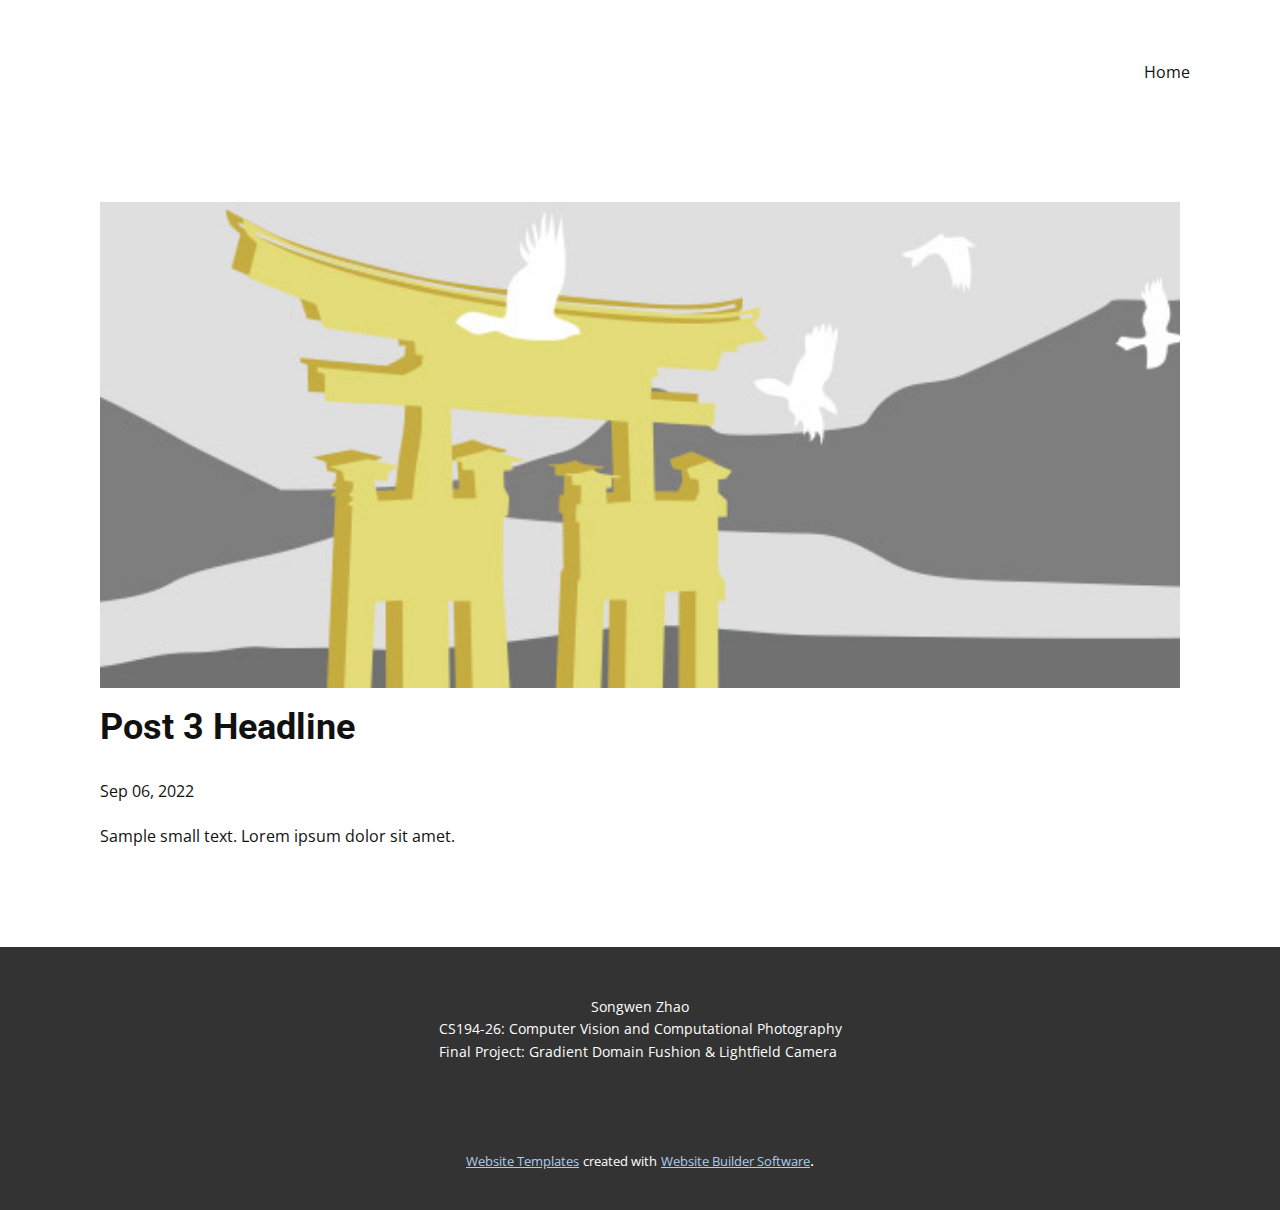
<file: blog/post-2.html>
<!doctype html>
<html style="font-size: 16px;" lang="en"><head>
    <meta name="viewport" content="width=device-width, initial-scale=1.0">
    <meta charset="utf-8">
    <meta name="keywords" content="Post 1 Headline">
    <meta name="description" content="">
    <title>Post 3 Headline</title>
    <link rel="stylesheet" href="../nicepage.css" media="screen">
<link rel="stylesheet" href="../Post-Template.css" media="screen">
    <script class="u-script" type="text/javascript" src="../jquery.js" "="" defer=""></script>
    <script class="u-script" type="text/javascript" src="../nicepage.js" "="" defer=""></script>
    <meta name="generator" content="Nicepage 4.17.10, nicepage.com">
    <link id="u-theme-google-font" rel="stylesheet" href="https://fonts.googleapis.com/css?family=Roboto:100,100i,300,300i,400,400i,500,500i,700,700i,900,900i|Open+Sans:300,300i,400,400i,500,500i,600,600i,700,700i,800,800i">
    
    
    <script type="application/ld+json">{
		"@context": "http://schema.org",
		"@type": "Organization",
		"name": "Site1"
}</script>
    <meta name="theme-color" content="#478ac9">
  </head>
  <body class="u-body u-xl-mode" data-lang="en"><header class="u-clearfix u-header u-white u-header" id="sec-0750"><div class="u-clearfix u-sheet u-sheet-1">
        <nav class="u-menu u-menu-one-level u-offcanvas u-menu-1">
          <div class="menu-collapse" style="font-size: 1rem; letter-spacing: 0px;">
            <a class="u-button-style u-custom-left-right-menu-spacing u-custom-padding-bottom u-custom-top-bottom-menu-spacing u-nav-link u-text-active-palette-1-base u-text-hover-palette-2-base" href="#">
              <svg class="u-svg-link" viewBox="0 0 24 24"><use xmlns:xlink="http://www.w3.org/1999/xlink" xlink:href="#menu-hamburger"></use></svg>
              <svg class="u-svg-content" version="1.1" id="menu-hamburger" viewBox="0 0 16 16" x="0px" y="0px" xmlns:xlink="http://www.w3.org/1999/xlink" xmlns="http://www.w3.org/2000/svg"><g><rect y="1" width="16" height="2"></rect><rect y="7" width="16" height="2"></rect><rect y="13" width="16" height="2"></rect>
</g></svg>
            </a>
          </div>
          <div class="u-custom-menu u-nav-container">
            <ul class="u-nav u-unstyled u-nav-1"><li class="u-nav-item"><a class="u-button-style u-nav-link u-text-active-palette-1-base u-text-hover-palette-2-base" href="../Home.html" style="padding: 10px 20px;">Home</a>
</li></ul>
          </div>
          <div class="u-custom-menu u-nav-container-collapse">
            <div class="u-black u-container-style u-inner-container-layout u-opacity u-opacity-95 u-sidenav">
              <div class="u-inner-container-layout u-sidenav-overflow">
                <div class="u-menu-close"></div>
                <ul class="u-align-center u-nav u-popupmenu-items u-unstyled u-nav-2"><li class="u-nav-item"><a class="u-button-style u-nav-link" href="../Home.html">Home</a>
</li></ul>
              </div>
            </div>
            <div class="u-black u-menu-overlay u-opacity u-opacity-70"></div>
          </div>
        </nav>
      </div></header>
    <section class="u-align-center u-clearfix u-section-1" id="sec-bcdc">
      <div class="u-clearfix u-sheet u-valign-middle-md u-valign-middle-sm u-valign-middle-xs u-sheet-1"><!--post_details--><!--post_details_options_json--><!--{"source":""}--><!--/post_details_options_json--><!--blog_post-->
        <div class="u-container-style u-expanded-width u-post-details u-post-details-1">
          <div class="u-container-layout u-valign-middle u-container-layout-1"><!--blog_post_image-->
            <img alt="" class="u-blog-control u-expanded-width u-image u-image-default u-image-1" src="../images/8ad73f3c.jpeg"><!--/blog_post_image--><!--blog_post_header-->
            <h2 class="u-blog-control u-text u-text-1">Post 3 Headline</h2><!--/blog_post_header--><!--blog_post_metadata-->
            <div class="u-blog-control u-metadata u-metadata-1"><!--blog_post_metadata_date-->
              <span class="u-meta-date u-meta-icon">Sep 06, 2022</span><!--/blog_post_metadata_date--><!--blog_post_metadata_category-->
              <!--/blog_post_metadata_category--><!--blog_post_metadata_comments-->
              <!--/blog_post_metadata_comments-->
            </div><!--/blog_post_metadata--><!--blog_post_content-->
            <div class="u-align-justify u-blog-control u-post-content u-text u-text-2 fr-view">
  Sample small text. Lorem ipsum dolor sit amet.
  </div><!--/blog_post_content-->
          </div>
        </div><!--/blog_post--><!--/post_details-->
      </div>
    </section>
    
    
    <footer class="u-align-center u-clearfix u-footer u-grey-80 u-footer" id="sec-2ce7"><div class="u-clearfix u-sheet u-sheet-1">
        <p class="u-small-text u-text u-text-variant u-text-1">Songwen Zhao<br> CS194-26: Computer Vision and Computational Photography<br>Final Project:&nbsp;​​​​​​​​Gradient Domain Fushion &amp;&nbsp;Lightfield Camera&nbsp;
        </p>
      </div></footer>
    <section class="u-backlink u-clearfix u-grey-80">
      <a class="u-link" href="https://nicepage.com/website-templates" target="_blank">
        <span>Website Templates</span>
      </a>
      <p class="u-text">
        <span>created with</span>
      </p>
      <a class="u-link" href="" target="_blank">
        <span>Website Builder Software</span>
      </a>. 
    </section>
  
</body></html>
</file>
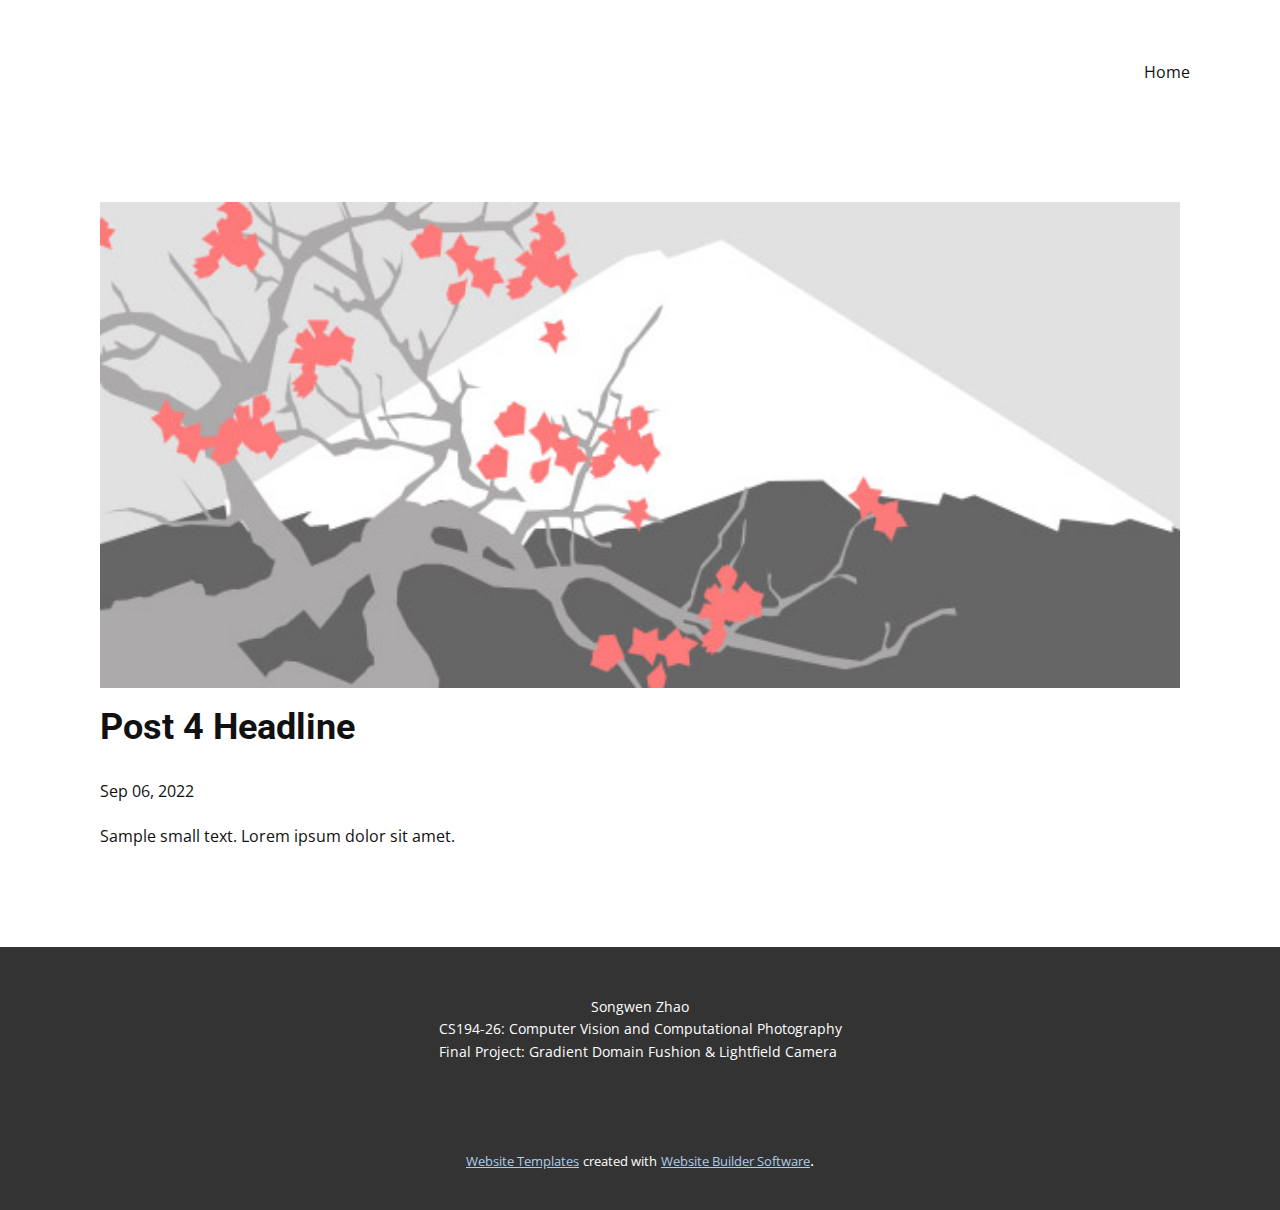
<file: blog/post-3.html>
<!doctype html>
<html style="font-size: 16px;" lang="en"><head>
    <meta name="viewport" content="width=device-width, initial-scale=1.0">
    <meta charset="utf-8">
    <meta name="keywords" content="Post 1 Headline">
    <meta name="description" content="">
    <title>Post 4 Headline</title>
    <link rel="stylesheet" href="../nicepage.css" media="screen">
<link rel="stylesheet" href="../Post-Template.css" media="screen">
    <script class="u-script" type="text/javascript" src="../jquery.js" "="" defer=""></script>
    <script class="u-script" type="text/javascript" src="../nicepage.js" "="" defer=""></script>
    <meta name="generator" content="Nicepage 4.17.10, nicepage.com">
    <link id="u-theme-google-font" rel="stylesheet" href="https://fonts.googleapis.com/css?family=Roboto:100,100i,300,300i,400,400i,500,500i,700,700i,900,900i|Open+Sans:300,300i,400,400i,500,500i,600,600i,700,700i,800,800i">
    
    
    <script type="application/ld+json">{
		"@context": "http://schema.org",
		"@type": "Organization",
		"name": "Site1"
}</script>
    <meta name="theme-color" content="#478ac9">
  </head>
  <body class="u-body u-xl-mode" data-lang="en"><header class="u-clearfix u-header u-white u-header" id="sec-0750"><div class="u-clearfix u-sheet u-sheet-1">
        <nav class="u-menu u-menu-one-level u-offcanvas u-menu-1">
          <div class="menu-collapse" style="font-size: 1rem; letter-spacing: 0px;">
            <a class="u-button-style u-custom-left-right-menu-spacing u-custom-padding-bottom u-custom-top-bottom-menu-spacing u-nav-link u-text-active-palette-1-base u-text-hover-palette-2-base" href="#">
              <svg class="u-svg-link" viewBox="0 0 24 24"><use xmlns:xlink="http://www.w3.org/1999/xlink" xlink:href="#menu-hamburger"></use></svg>
              <svg class="u-svg-content" version="1.1" id="menu-hamburger" viewBox="0 0 16 16" x="0px" y="0px" xmlns:xlink="http://www.w3.org/1999/xlink" xmlns="http://www.w3.org/2000/svg"><g><rect y="1" width="16" height="2"></rect><rect y="7" width="16" height="2"></rect><rect y="13" width="16" height="2"></rect>
</g></svg>
            </a>
          </div>
          <div class="u-custom-menu u-nav-container">
            <ul class="u-nav u-unstyled u-nav-1"><li class="u-nav-item"><a class="u-button-style u-nav-link u-text-active-palette-1-base u-text-hover-palette-2-base" href="../Home.html" style="padding: 10px 20px;">Home</a>
</li></ul>
          </div>
          <div class="u-custom-menu u-nav-container-collapse">
            <div class="u-black u-container-style u-inner-container-layout u-opacity u-opacity-95 u-sidenav">
              <div class="u-inner-container-layout u-sidenav-overflow">
                <div class="u-menu-close"></div>
                <ul class="u-align-center u-nav u-popupmenu-items u-unstyled u-nav-2"><li class="u-nav-item"><a class="u-button-style u-nav-link" href="../Home.html">Home</a>
</li></ul>
              </div>
            </div>
            <div class="u-black u-menu-overlay u-opacity u-opacity-70"></div>
          </div>
        </nav>
      </div></header>
    <section class="u-align-center u-clearfix u-section-1" id="sec-bcdc">
      <div class="u-clearfix u-sheet u-valign-middle-md u-valign-middle-sm u-valign-middle-xs u-sheet-1"><!--post_details--><!--post_details_options_json--><!--{"source":""}--><!--/post_details_options_json--><!--blog_post-->
        <div class="u-container-style u-expanded-width u-post-details u-post-details-1">
          <div class="u-container-layout u-valign-middle u-container-layout-1"><!--blog_post_image-->
            <img alt="" class="u-blog-control u-expanded-width u-image u-image-default u-image-1" src="../images/0fd3416c.jpeg"><!--/blog_post_image--><!--blog_post_header-->
            <h2 class="u-blog-control u-text u-text-1">Post 4 Headline</h2><!--/blog_post_header--><!--blog_post_metadata-->
            <div class="u-blog-control u-metadata u-metadata-1"><!--blog_post_metadata_date-->
              <span class="u-meta-date u-meta-icon">Sep 06, 2022</span><!--/blog_post_metadata_date--><!--blog_post_metadata_category-->
              <!--/blog_post_metadata_category--><!--blog_post_metadata_comments-->
              <!--/blog_post_metadata_comments-->
            </div><!--/blog_post_metadata--><!--blog_post_content-->
            <div class="u-align-justify u-blog-control u-post-content u-text u-text-2 fr-view">
  Sample small text. Lorem ipsum dolor sit amet.
  </div><!--/blog_post_content-->
          </div>
        </div><!--/blog_post--><!--/post_details-->
      </div>
    </section>
    
    
    <footer class="u-align-center u-clearfix u-footer u-grey-80 u-footer" id="sec-2ce7"><div class="u-clearfix u-sheet u-sheet-1">
        <p class="u-small-text u-text u-text-variant u-text-1">Songwen Zhao<br> CS194-26: Computer Vision and Computational Photography<br>Final Project:&nbsp;​​​​​​​​Gradient Domain Fushion &amp;&nbsp;Lightfield Camera&nbsp;
        </p>
      </div></footer>
    <section class="u-backlink u-clearfix u-grey-80">
      <a class="u-link" href="https://nicepage.com/website-templates" target="_blank">
        <span>Website Templates</span>
      </a>
      <p class="u-text">
        <span>created with</span>
      </p>
      <a class="u-link" href="" target="_blank">
        <span>Website Builder Software</span>
      </a>. 
    </section>
  
</body></html>
</file>
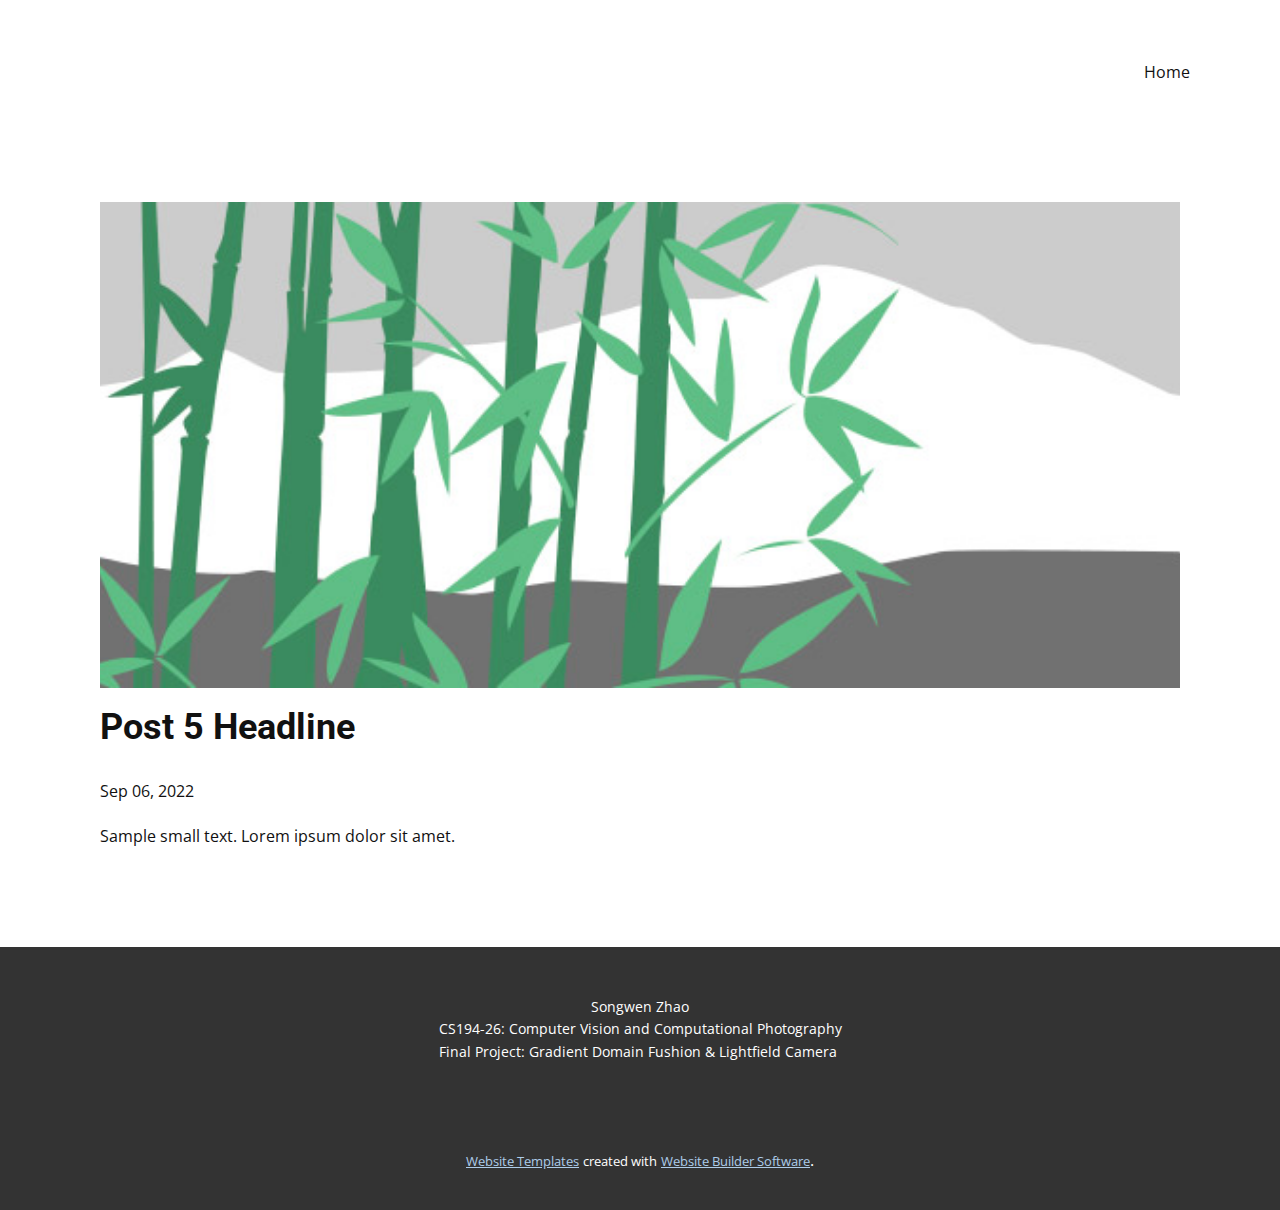
<file: blog/post-4.html>
<!doctype html>
<html style="font-size: 16px;" lang="en"><head>
    <meta name="viewport" content="width=device-width, initial-scale=1.0">
    <meta charset="utf-8">
    <meta name="keywords" content="Post 1 Headline">
    <meta name="description" content="">
    <title>Post 5 Headline</title>
    <link rel="stylesheet" href="../nicepage.css" media="screen">
<link rel="stylesheet" href="../Post-Template.css" media="screen">
    <script class="u-script" type="text/javascript" src="../jquery.js" "="" defer=""></script>
    <script class="u-script" type="text/javascript" src="../nicepage.js" "="" defer=""></script>
    <meta name="generator" content="Nicepage 4.17.10, nicepage.com">
    <link id="u-theme-google-font" rel="stylesheet" href="https://fonts.googleapis.com/css?family=Roboto:100,100i,300,300i,400,400i,500,500i,700,700i,900,900i|Open+Sans:300,300i,400,400i,500,500i,600,600i,700,700i,800,800i">
    
    
    <script type="application/ld+json">{
		"@context": "http://schema.org",
		"@type": "Organization",
		"name": "Site1"
}</script>
    <meta name="theme-color" content="#478ac9">
  </head>
  <body class="u-body u-xl-mode" data-lang="en"><header class="u-clearfix u-header u-white u-header" id="sec-0750"><div class="u-clearfix u-sheet u-sheet-1">
        <nav class="u-menu u-menu-one-level u-offcanvas u-menu-1">
          <div class="menu-collapse" style="font-size: 1rem; letter-spacing: 0px;">
            <a class="u-button-style u-custom-left-right-menu-spacing u-custom-padding-bottom u-custom-top-bottom-menu-spacing u-nav-link u-text-active-palette-1-base u-text-hover-palette-2-base" href="#">
              <svg class="u-svg-link" viewBox="0 0 24 24"><use xmlns:xlink="http://www.w3.org/1999/xlink" xlink:href="#menu-hamburger"></use></svg>
              <svg class="u-svg-content" version="1.1" id="menu-hamburger" viewBox="0 0 16 16" x="0px" y="0px" xmlns:xlink="http://www.w3.org/1999/xlink" xmlns="http://www.w3.org/2000/svg"><g><rect y="1" width="16" height="2"></rect><rect y="7" width="16" height="2"></rect><rect y="13" width="16" height="2"></rect>
</g></svg>
            </a>
          </div>
          <div class="u-custom-menu u-nav-container">
            <ul class="u-nav u-unstyled u-nav-1"><li class="u-nav-item"><a class="u-button-style u-nav-link u-text-active-palette-1-base u-text-hover-palette-2-base" href="../Home.html" style="padding: 10px 20px;">Home</a>
</li></ul>
          </div>
          <div class="u-custom-menu u-nav-container-collapse">
            <div class="u-black u-container-style u-inner-container-layout u-opacity u-opacity-95 u-sidenav">
              <div class="u-inner-container-layout u-sidenav-overflow">
                <div class="u-menu-close"></div>
                <ul class="u-align-center u-nav u-popupmenu-items u-unstyled u-nav-2"><li class="u-nav-item"><a class="u-button-style u-nav-link" href="../Home.html">Home</a>
</li></ul>
              </div>
            </div>
            <div class="u-black u-menu-overlay u-opacity u-opacity-70"></div>
          </div>
        </nav>
      </div></header>
    <section class="u-align-center u-clearfix u-section-1" id="sec-bcdc">
      <div class="u-clearfix u-sheet u-valign-middle-md u-valign-middle-sm u-valign-middle-xs u-sheet-1"><!--post_details--><!--post_details_options_json--><!--{"source":""}--><!--/post_details_options_json--><!--blog_post-->
        <div class="u-container-style u-expanded-width u-post-details u-post-details-1">
          <div class="u-container-layout u-valign-middle u-container-layout-1"><!--blog_post_image-->
            <img alt="" class="u-blog-control u-expanded-width u-image u-image-default u-image-1" src="../images/68f64b9d.jpeg"><!--/blog_post_image--><!--blog_post_header-->
            <h2 class="u-blog-control u-text u-text-1">Post 5 Headline</h2><!--/blog_post_header--><!--blog_post_metadata-->
            <div class="u-blog-control u-metadata u-metadata-1"><!--blog_post_metadata_date-->
              <span class="u-meta-date u-meta-icon">Sep 06, 2022</span><!--/blog_post_metadata_date--><!--blog_post_metadata_category-->
              <!--/blog_post_metadata_category--><!--blog_post_metadata_comments-->
              <!--/blog_post_metadata_comments-->
            </div><!--/blog_post_metadata--><!--blog_post_content-->
            <div class="u-align-justify u-blog-control u-post-content u-text u-text-2 fr-view">
  Sample small text. Lorem ipsum dolor sit amet.
  </div><!--/blog_post_content-->
          </div>
        </div><!--/blog_post--><!--/post_details-->
      </div>
    </section>
    
    
    <footer class="u-align-center u-clearfix u-footer u-grey-80 u-footer" id="sec-2ce7"><div class="u-clearfix u-sheet u-sheet-1">
        <p class="u-small-text u-text u-text-variant u-text-1">Songwen Zhao<br> CS194-26: Computer Vision and Computational Photography<br>Final Project:&nbsp;​​​​​​​​Gradient Domain Fushion &amp;&nbsp;Lightfield Camera&nbsp;
        </p>
      </div></footer>
    <section class="u-backlink u-clearfix u-grey-80">
      <a class="u-link" href="https://nicepage.com/website-templates" target="_blank">
        <span>Website Templates</span>
      </a>
      <p class="u-text">
        <span>created with</span>
      </p>
      <a class="u-link" href="" target="_blank">
        <span>Website Builder Software</span>
      </a>. 
    </section>
  
</body></html>
</file>
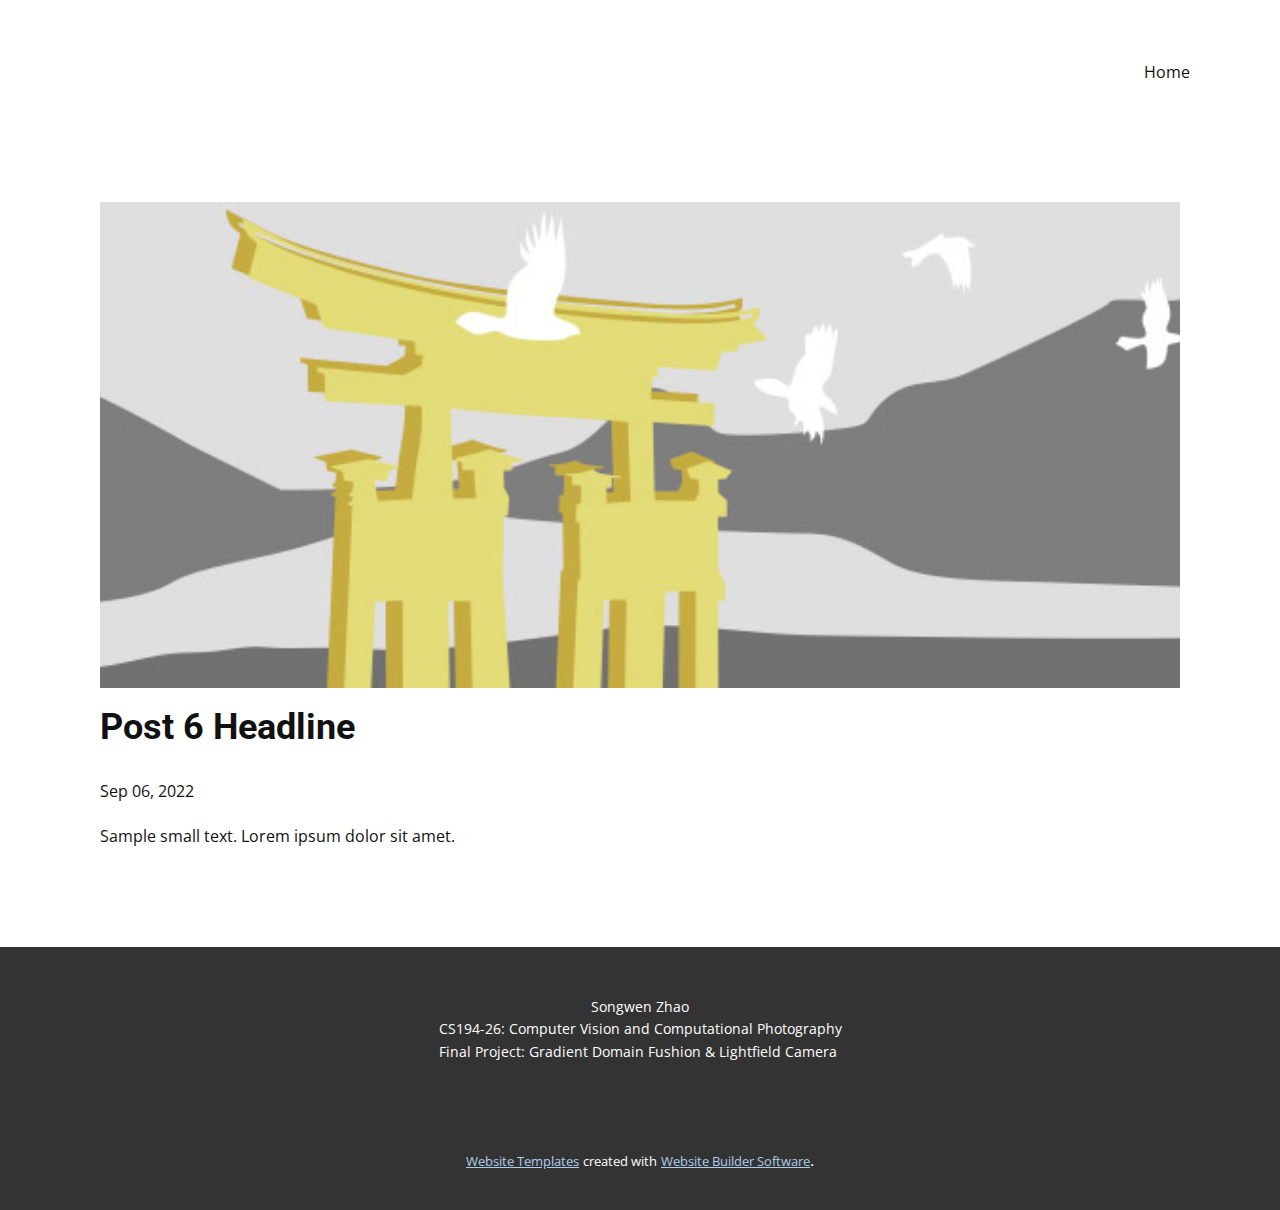
<file: blog/post-5.html>
<!doctype html>
<html style="font-size: 16px;" lang="en"><head>
    <meta name="viewport" content="width=device-width, initial-scale=1.0">
    <meta charset="utf-8">
    <meta name="keywords" content="Post 1 Headline">
    <meta name="description" content="">
    <title>Post 6 Headline</title>
    <link rel="stylesheet" href="../nicepage.css" media="screen">
<link rel="stylesheet" href="../Post-Template.css" media="screen">
    <script class="u-script" type="text/javascript" src="../jquery.js" "="" defer=""></script>
    <script class="u-script" type="text/javascript" src="../nicepage.js" "="" defer=""></script>
    <meta name="generator" content="Nicepage 4.17.10, nicepage.com">
    <link id="u-theme-google-font" rel="stylesheet" href="https://fonts.googleapis.com/css?family=Roboto:100,100i,300,300i,400,400i,500,500i,700,700i,900,900i|Open+Sans:300,300i,400,400i,500,500i,600,600i,700,700i,800,800i">
    
    
    <script type="application/ld+json">{
		"@context": "http://schema.org",
		"@type": "Organization",
		"name": "Site1"
}</script>
    <meta name="theme-color" content="#478ac9">
  </head>
  <body class="u-body u-xl-mode" data-lang="en"><header class="u-clearfix u-header u-white u-header" id="sec-0750"><div class="u-clearfix u-sheet u-sheet-1">
        <nav class="u-menu u-menu-one-level u-offcanvas u-menu-1">
          <div class="menu-collapse" style="font-size: 1rem; letter-spacing: 0px;">
            <a class="u-button-style u-custom-left-right-menu-spacing u-custom-padding-bottom u-custom-top-bottom-menu-spacing u-nav-link u-text-active-palette-1-base u-text-hover-palette-2-base" href="#">
              <svg class="u-svg-link" viewBox="0 0 24 24"><use xmlns:xlink="http://www.w3.org/1999/xlink" xlink:href="#menu-hamburger"></use></svg>
              <svg class="u-svg-content" version="1.1" id="menu-hamburger" viewBox="0 0 16 16" x="0px" y="0px" xmlns:xlink="http://www.w3.org/1999/xlink" xmlns="http://www.w3.org/2000/svg"><g><rect y="1" width="16" height="2"></rect><rect y="7" width="16" height="2"></rect><rect y="13" width="16" height="2"></rect>
</g></svg>
            </a>
          </div>
          <div class="u-custom-menu u-nav-container">
            <ul class="u-nav u-unstyled u-nav-1"><li class="u-nav-item"><a class="u-button-style u-nav-link u-text-active-palette-1-base u-text-hover-palette-2-base" href="../Home.html" style="padding: 10px 20px;">Home</a>
</li></ul>
          </div>
          <div class="u-custom-menu u-nav-container-collapse">
            <div class="u-black u-container-style u-inner-container-layout u-opacity u-opacity-95 u-sidenav">
              <div class="u-inner-container-layout u-sidenav-overflow">
                <div class="u-menu-close"></div>
                <ul class="u-align-center u-nav u-popupmenu-items u-unstyled u-nav-2"><li class="u-nav-item"><a class="u-button-style u-nav-link" href="../Home.html">Home</a>
</li></ul>
              </div>
            </div>
            <div class="u-black u-menu-overlay u-opacity u-opacity-70"></div>
          </div>
        </nav>
      </div></header>
    <section class="u-align-center u-clearfix u-section-1" id="sec-bcdc">
      <div class="u-clearfix u-sheet u-valign-middle-md u-valign-middle-sm u-valign-middle-xs u-sheet-1"><!--post_details--><!--post_details_options_json--><!--{"source":""}--><!--/post_details_options_json--><!--blog_post-->
        <div class="u-container-style u-expanded-width u-post-details u-post-details-1">
          <div class="u-container-layout u-valign-middle u-container-layout-1"><!--blog_post_image-->
            <img alt="" class="u-blog-control u-expanded-width u-image u-image-default u-image-1" src="../images/8ad73f3c.jpeg"><!--/blog_post_image--><!--blog_post_header-->
            <h2 class="u-blog-control u-text u-text-1">Post 6 Headline</h2><!--/blog_post_header--><!--blog_post_metadata-->
            <div class="u-blog-control u-metadata u-metadata-1"><!--blog_post_metadata_date-->
              <span class="u-meta-date u-meta-icon">Sep 06, 2022</span><!--/blog_post_metadata_date--><!--blog_post_metadata_category-->
              <!--/blog_post_metadata_category--><!--blog_post_metadata_comments-->
              <!--/blog_post_metadata_comments-->
            </div><!--/blog_post_metadata--><!--blog_post_content-->
            <div class="u-align-justify u-blog-control u-post-content u-text u-text-2 fr-view">
  Sample small text. Lorem ipsum dolor sit amet.
  </div><!--/blog_post_content-->
          </div>
        </div><!--/blog_post--><!--/post_details-->
      </div>
    </section>
    
    
    <footer class="u-align-center u-clearfix u-footer u-grey-80 u-footer" id="sec-2ce7"><div class="u-clearfix u-sheet u-sheet-1">
        <p class="u-small-text u-text u-text-variant u-text-1">Songwen Zhao<br> CS194-26: Computer Vision and Computational Photography<br>Final Project:&nbsp;​​​​​​​​Gradient Domain Fushion &amp;&nbsp;Lightfield Camera&nbsp;
        </p>
      </div></footer>
    <section class="u-backlink u-clearfix u-grey-80">
      <a class="u-link" href="https://nicepage.com/website-templates" target="_blank">
        <span>Website Templates</span>
      </a>
      <p class="u-text">
        <span>created with</span>
      </p>
      <a class="u-link" href="" target="_blank">
        <span>Website Builder Software</span>
      </a>. 
    </section>
  
</body></html>
</file>
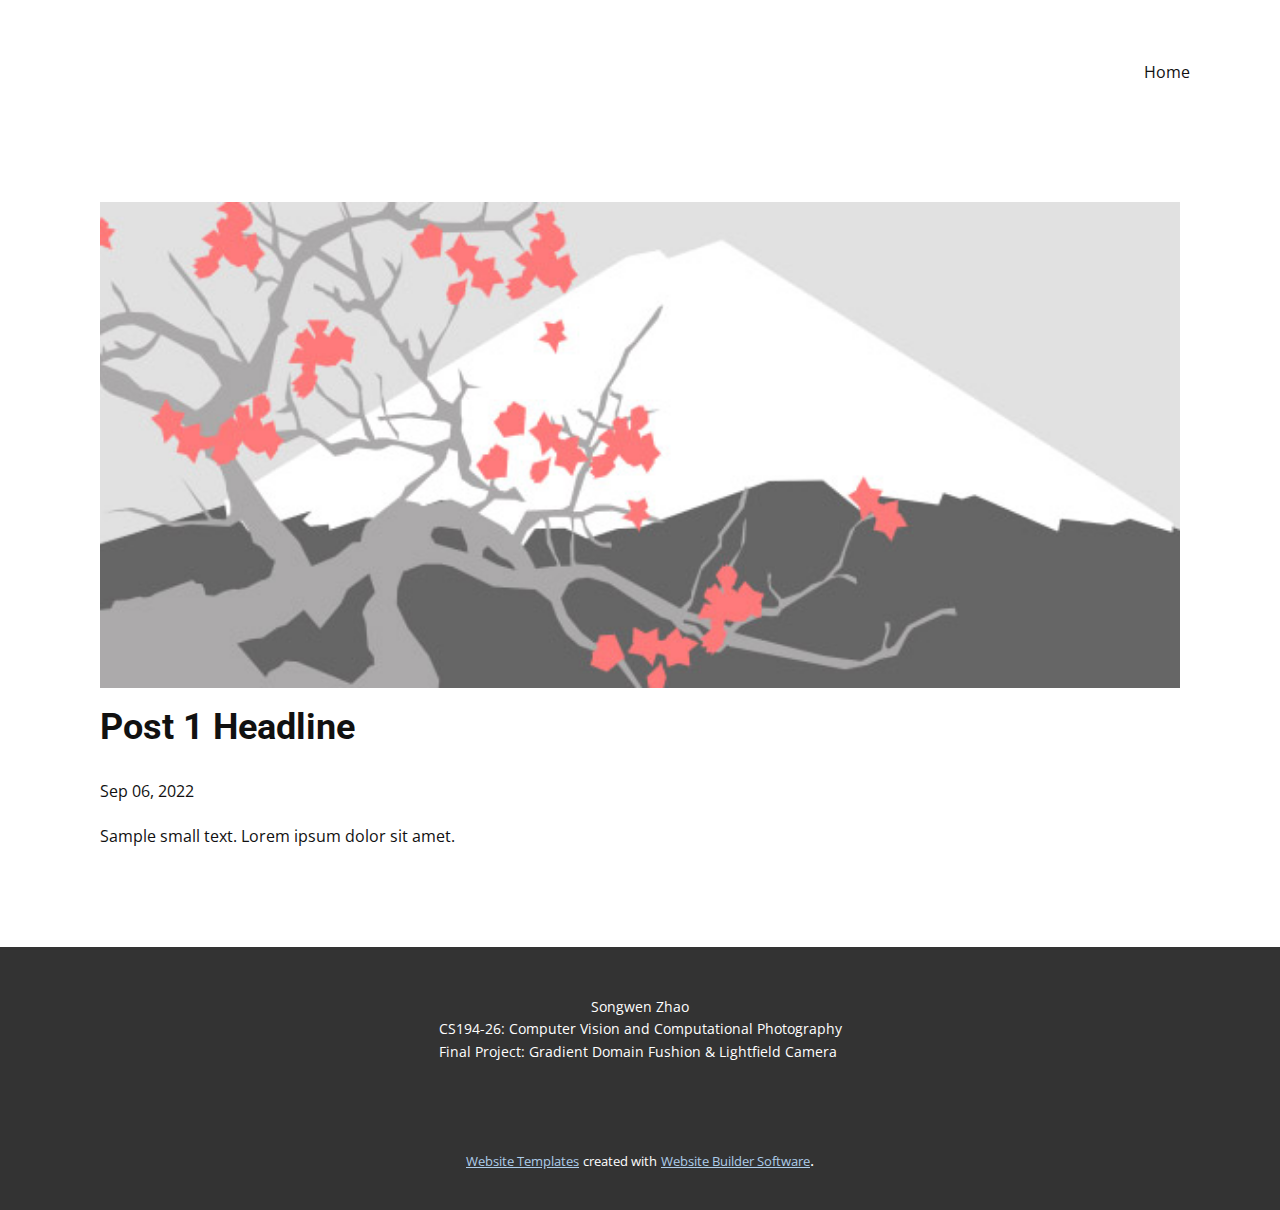
<file: blog/post.html>
<!doctype html>
<html style="font-size: 16px;" lang="en"><head>
    <meta name="viewport" content="width=device-width, initial-scale=1.0">
    <meta charset="utf-8">
    <meta name="keywords" content="Post 1 Headline">
    <meta name="description" content="">
    <title>Post 1 Headline</title>
    <link rel="stylesheet" href="../nicepage.css" media="screen">
<link rel="stylesheet" href="../Post-Template.css" media="screen">
    <script class="u-script" type="text/javascript" src="../jquery.js" "="" defer=""></script>
    <script class="u-script" type="text/javascript" src="../nicepage.js" "="" defer=""></script>
    <meta name="generator" content="Nicepage 4.17.10, nicepage.com">
    <link id="u-theme-google-font" rel="stylesheet" href="https://fonts.googleapis.com/css?family=Roboto:100,100i,300,300i,400,400i,500,500i,700,700i,900,900i|Open+Sans:300,300i,400,400i,500,500i,600,600i,700,700i,800,800i">
    
    
    <script type="application/ld+json">{
		"@context": "http://schema.org",
		"@type": "Organization",
		"name": "Site1"
}</script>
    <meta name="theme-color" content="#478ac9">
  </head>
  <body class="u-body u-xl-mode" data-lang="en"><header class="u-clearfix u-header u-white u-header" id="sec-0750"><div class="u-clearfix u-sheet u-sheet-1">
        <nav class="u-menu u-menu-one-level u-offcanvas u-menu-1">
          <div class="menu-collapse" style="font-size: 1rem; letter-spacing: 0px;">
            <a class="u-button-style u-custom-left-right-menu-spacing u-custom-padding-bottom u-custom-top-bottom-menu-spacing u-nav-link u-text-active-palette-1-base u-text-hover-palette-2-base" href="#">
              <svg class="u-svg-link" viewBox="0 0 24 24"><use xmlns:xlink="http://www.w3.org/1999/xlink" xlink:href="#menu-hamburger"></use></svg>
              <svg class="u-svg-content" version="1.1" id="menu-hamburger" viewBox="0 0 16 16" x="0px" y="0px" xmlns:xlink="http://www.w3.org/1999/xlink" xmlns="http://www.w3.org/2000/svg"><g><rect y="1" width="16" height="2"></rect><rect y="7" width="16" height="2"></rect><rect y="13" width="16" height="2"></rect>
</g></svg>
            </a>
          </div>
          <div class="u-custom-menu u-nav-container">
            <ul class="u-nav u-unstyled u-nav-1"><li class="u-nav-item"><a class="u-button-style u-nav-link u-text-active-palette-1-base u-text-hover-palette-2-base" href="../Home.html" style="padding: 10px 20px;">Home</a>
</li></ul>
          </div>
          <div class="u-custom-menu u-nav-container-collapse">
            <div class="u-black u-container-style u-inner-container-layout u-opacity u-opacity-95 u-sidenav">
              <div class="u-inner-container-layout u-sidenav-overflow">
                <div class="u-menu-close"></div>
                <ul class="u-align-center u-nav u-popupmenu-items u-unstyled u-nav-2"><li class="u-nav-item"><a class="u-button-style u-nav-link" href="../Home.html">Home</a>
</li></ul>
              </div>
            </div>
            <div class="u-black u-menu-overlay u-opacity u-opacity-70"></div>
          </div>
        </nav>
      </div></header>
    <section class="u-align-center u-clearfix u-section-1" id="sec-bcdc">
      <div class="u-clearfix u-sheet u-valign-middle-md u-valign-middle-sm u-valign-middle-xs u-sheet-1"><!--post_details--><!--post_details_options_json--><!--{"source":""}--><!--/post_details_options_json--><!--blog_post-->
        <div class="u-container-style u-expanded-width u-post-details u-post-details-1">
          <div class="u-container-layout u-valign-middle u-container-layout-1"><!--blog_post_image-->
            <img alt="" class="u-blog-control u-expanded-width u-image u-image-default u-image-1" src="../images/0fd3416c.jpeg"><!--/blog_post_image--><!--blog_post_header-->
            <h2 class="u-blog-control u-text u-text-1">Post 1 Headline</h2><!--/blog_post_header--><!--blog_post_metadata-->
            <div class="u-blog-control u-metadata u-metadata-1"><!--blog_post_metadata_date-->
              <span class="u-meta-date u-meta-icon">Sep 06, 2022</span><!--/blog_post_metadata_date--><!--blog_post_metadata_category-->
              <!--/blog_post_metadata_category--><!--blog_post_metadata_comments-->
              <!--/blog_post_metadata_comments-->
            </div><!--/blog_post_metadata--><!--blog_post_content-->
            <div class="u-align-justify u-blog-control u-post-content u-text u-text-2 fr-view">
  Sample small text. Lorem ipsum dolor sit amet.
  </div><!--/blog_post_content-->
          </div>
        </div><!--/blog_post--><!--/post_details-->
      </div>
    </section>
    
    
    <footer class="u-align-center u-clearfix u-footer u-grey-80 u-footer" id="sec-2ce7"><div class="u-clearfix u-sheet u-sheet-1">
        <p class="u-small-text u-text u-text-variant u-text-1">Songwen Zhao<br> CS194-26: Computer Vision and Computational Photography<br>Final Project:&nbsp;​​​​​​​​Gradient Domain Fushion &amp;&nbsp;Lightfield Camera&nbsp;
        </p>
      </div></footer>
    <section class="u-backlink u-clearfix u-grey-80">
      <a class="u-link" href="https://nicepage.com/website-templates" target="_blank">
        <span>Website Templates</span>
      </a>
      <p class="u-text">
        <span>created with</span>
      </p>
      <a class="u-link" href="" target="_blank">
        <span>Website Builder Software</span>
      </a>. 
    </section>
  
</body></html>
</file>
